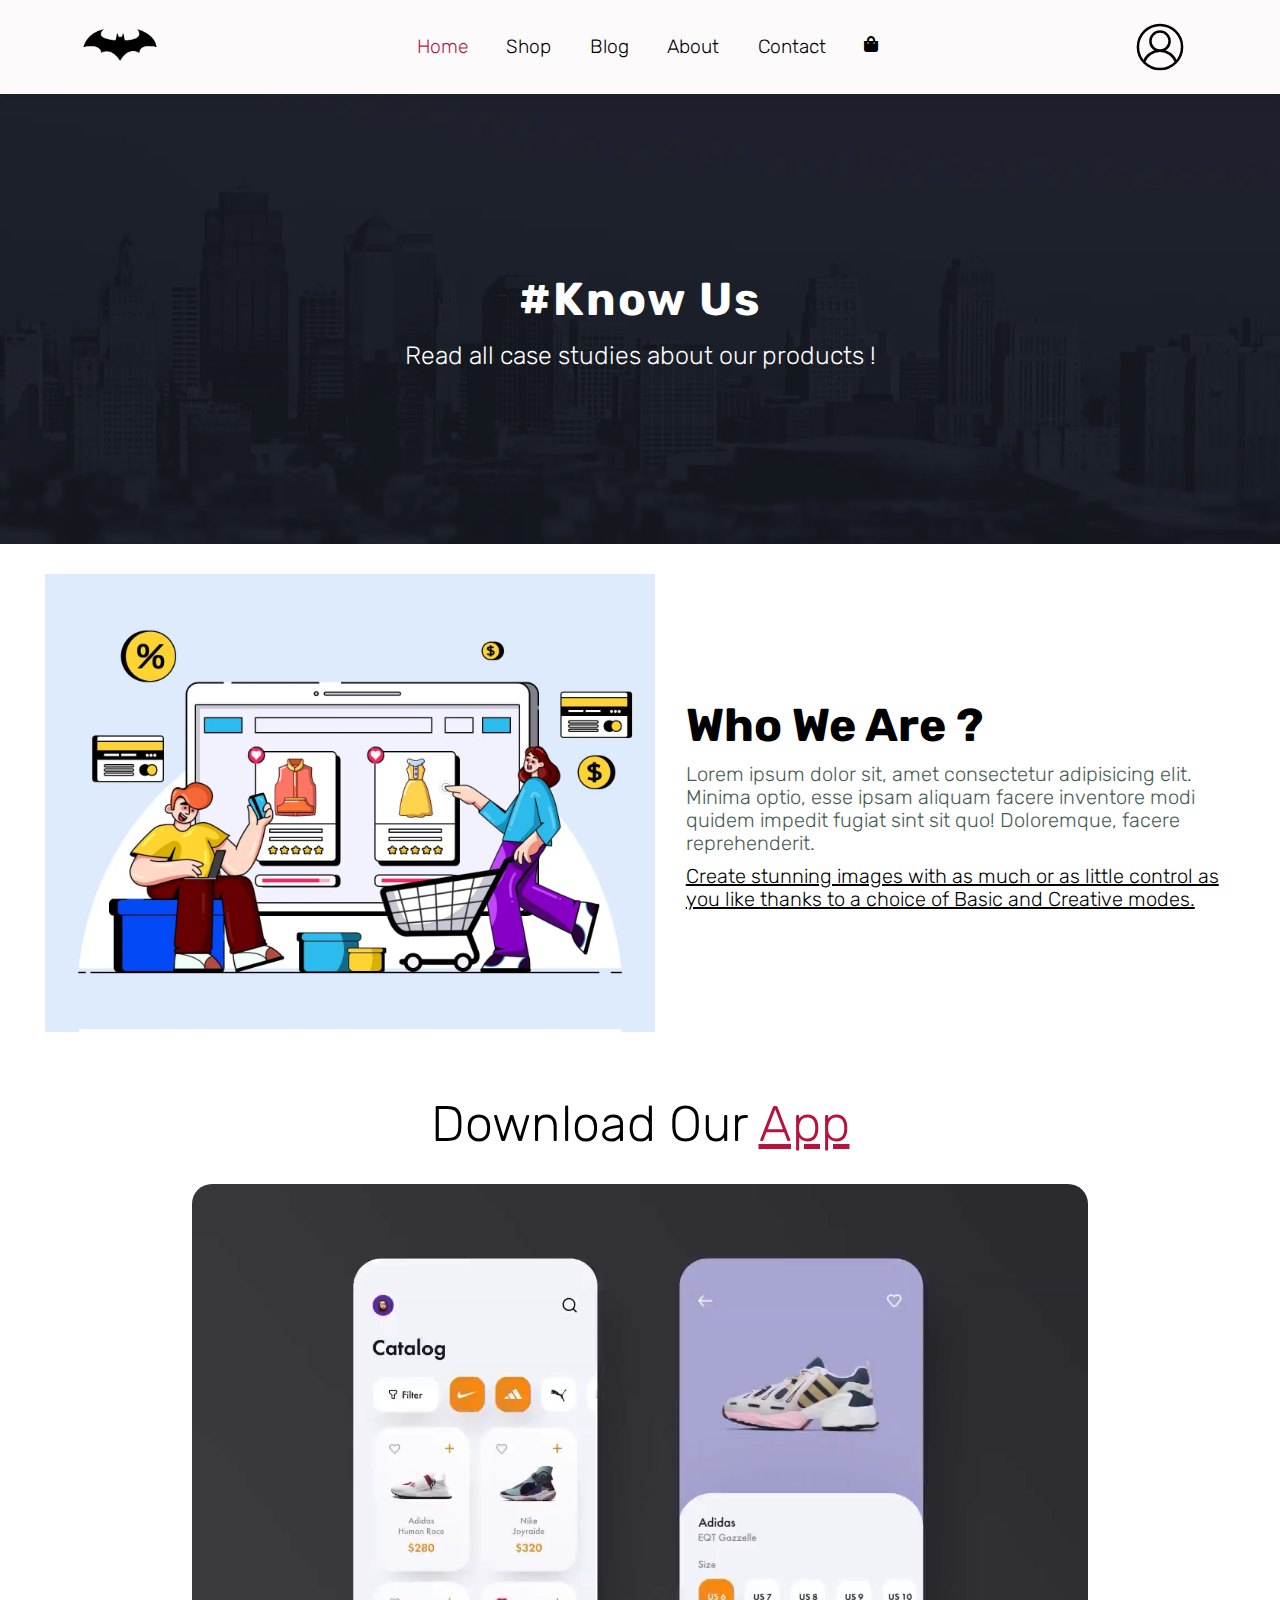
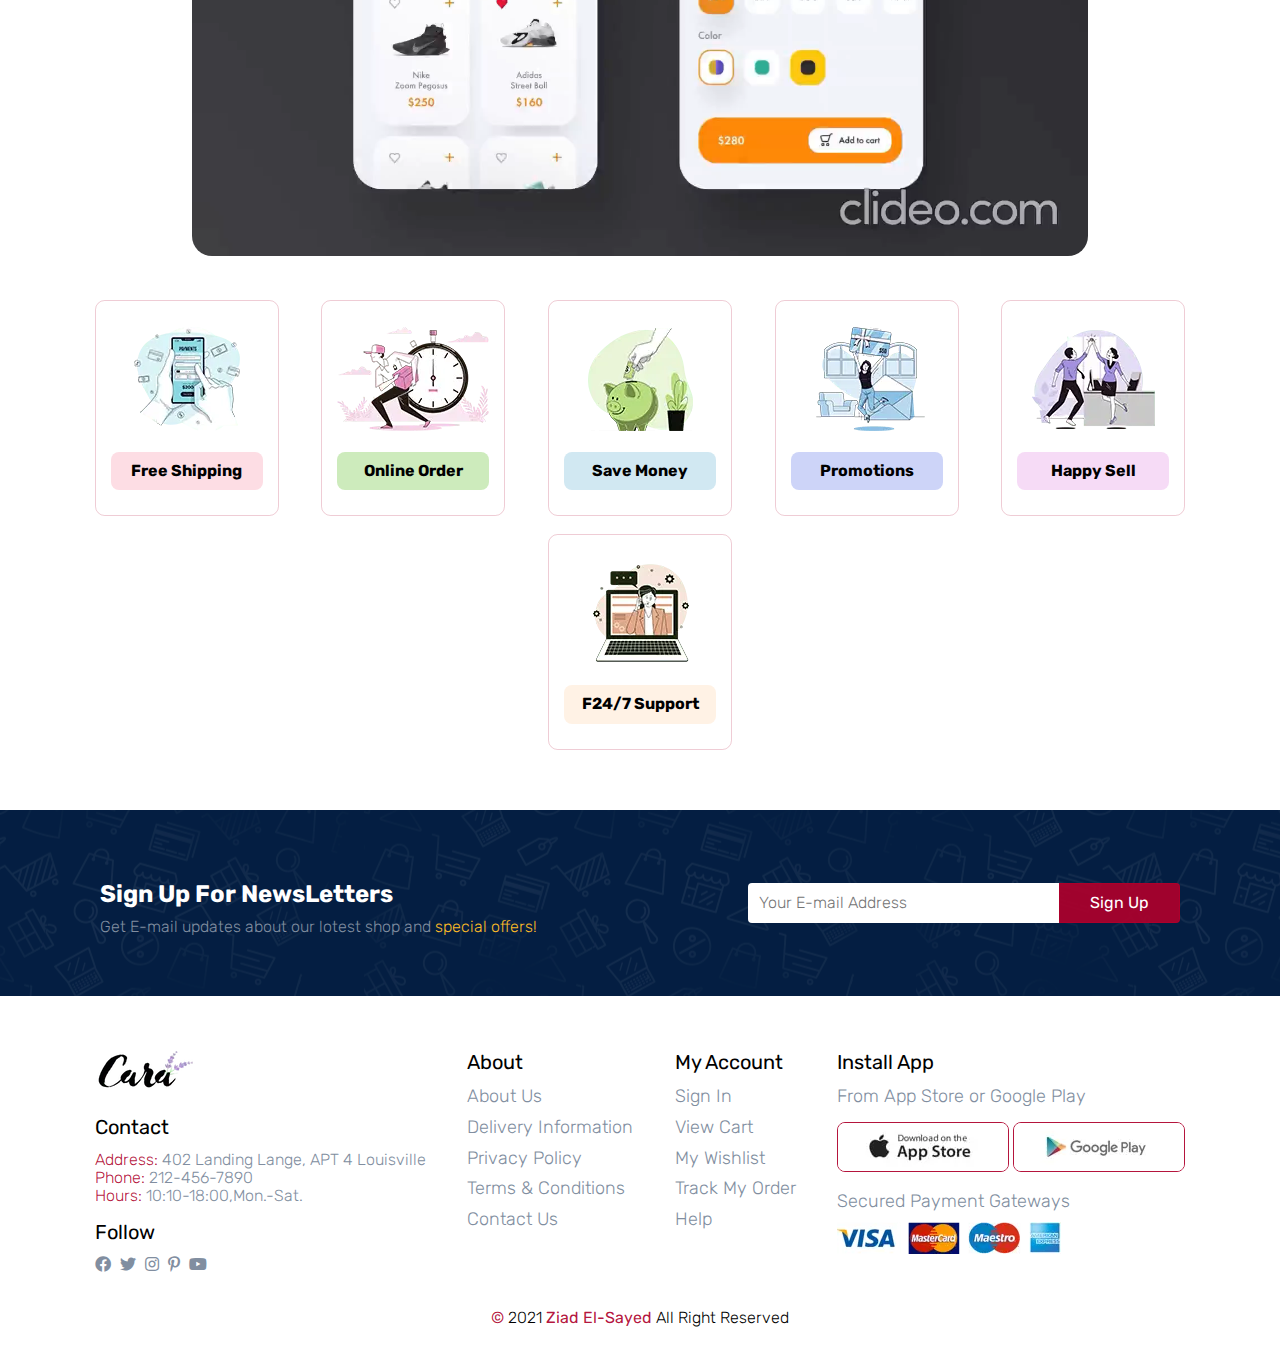
<file: about.html>
<!DOCTYPE html>
<html lang="en">
  <head>
    <!-- Meta -->
    <meta charset="UTF-8" />
    <meta name="viewport" content="width=device-width, initial-scale=1.0" />
    <meta name="description" content="This is my first E-Commerce web page" />
    <meta name="author" content="Ziad El-Sayed" />
    <!-- Logo & Title -->
    <title>E-Commerce</title>
    <link rel="icon" href="./images/Batman-Logo.svg" />
    <!-- CSS File -->
    <link rel="stylesheet" href="CSS/all.min.css" />
    <link rel="stylesheet" href="CSS/normalize.css" />
    <link rel="stylesheet" href="CSS/Style.css" />
    <!-- Fonts -->
    <link rel="preconnect" href="https://fonts.googleapis.com" />
    <link rel="preconnect" href="https://fonts.gstatic.com" crossorigin />
    <link
      href="https://fonts.googleapis.com/css2?family=Rubik:ital,wght@0,300;0,500;0,600;0,700;1,800&display=swap"
      rel="stylesheet"
    />
    <link
      href="//maxcdn.bootstrapcdn.com/font-awesome/4.1.0/css/font-awesome.min.css"
      rel="stylesheet"
    />
  </head>
  <body>
    <!-- Start Header -->
    <header>
      <a href="#">
        <img src="images/Batman-Logo.svg" alt="logo" />
      </a>
      <nav>
        <ul id="navbar">
          <li><a class="active" href="home.html">Home</a></li>
          <li><a href="shop.html">Shop</a></li>
          <li><a href="blog.html">Blog</a></li>
          <li><a href="about.html">About</a></li>
          <li><a href="contact.html">Contact</a></li>
          <li id="lg-bag"></li>
          <a href="#" id="close"><i class="fa-solid fa-xmark"></i></a>
          <a href="cart.html"><i class="fa-solid fa-bag-shopping"></i></a>
        </ul>
      </nav>
      <div id="mobile">
        <a href="cart.html"><i class="fa-solid fa-bag-shopping"></i></a>
        <i id="bar" class="fa-solid fa-list-ul list"></i>
      </div>
      <div id="user">
        <img src="images/user.svg" alt="" />
        <div id="text"></div>
      </div>
    </header>
    <!-- End Header -->
    <!-- Start banner -->
    <div class="banner banner-about">
      <div class="content">
        <h2>#Know Us</h2>
        <p>Read all case studies about our products !</p>
      </div>
    </div>
    <!-- End banner -->
    <!-- Start Info -->
    <div class="info">
      <div class="image">
        <img src="images/About.webp" alt="" />
      </div>
      <div class="text">
        <h2>Who We Are ?</h2>
        <p class="p1">
          Lorem ipsum dolor sit, amet consectetur adipisicing elit. Minima
          optio, esse ipsam aliquam facere inventore modi quidem impedit fugiat
          sint sit quo! Doloremque, facere reprehenderit.
        </p>
        <p class="p2">
          Create stunning images with as much or as little control as you like
          thanks to a choice of Basic and Creative modes.
        </p>
      </div>
    </div>
    <!-- End Info -->
    <!-- Start Video -->
    <div class="video">
      <h2>Download Our <a href="about.html">App</a></h2>
      <div class="video-content">
        <video autoplay loop muted src="images/e-commerce_U3P5N6rG.mp4"></video>
      </div>
    </div>
    <!-- End Video -->
    <!-- Start List -->
    <div class="list">
      <div class="box">
        <img src="images/f1.webp" alt="" />
        <p>Free Shipping</p>
      </div>
      <div class="box">
        <img src="images/f2.webp" alt="" />
        <p>Online Order</p>
      </div>
      <div class="box">
        <img src="images/f3.webp" alt="" />
        <p>Save Money</p>
      </div>
      <div class="box">
        <img src="images/f4.webp" alt="" />
        <p>Promotions</p>
      </div>
      <div class="box">
        <img src="images/f5.webp" alt="" />
        <p>Happy Sell</p>
      </div>
      <div class="box">
        <img src="images/f6.webp" alt="" />
        <p>F24/7 Support</p>
      </div>
    </div>
    <!-- End List -->
    <!-- Start Signup -->
    <div class="signup">
      <div class="text">
        <h2>Sign Up For NewsLetters</h2>
        <p>
          Get E-mail updates about our lotest shop and
          <span>special offers!</span>
        </p>
      </div>
      <div class="email">
        <input type="text" placeholder="Your E-mail Address" />
        <button>Sign Up</button>
      </div>
    </div>
    <!-- End Signup -->
    <!-- Start Footer -->
    <footer>
      <div class="box box1">
        <img src="images/logo.webp" alt="Image Not Found" />
        <h4>Contact</h4>
        <p><span>Address: </span>402 Landing Lange, APT 4 Louisville</p>
        <p><span>Phone: </span>212-456-7890</p>
        <p><span>Hours: </span>10:10-18:00,Mon.-Sat.</p>
        <div class="follow">
          <h4>Follow</h4>
          <div class="social-icon">
            <i class="fa-brands fa-facebook-f"></i>
            <i class="fa-brands fa-twitter"></i>
            <i class="fa-brands fa-instagram"></i>
            <i class="fa-brands fa-pinterest-p"></i>
            <i class="fa-brands fa-youtube"></i>
          </div>
        </div>
      </div>
      <div class="box box2">
        <h4>About</h4>
        <ul>
          <li><a href="#">About Us</a></li>
          <li><a href="#">Delivery Information</a></li>
          <li><a href="#">Privacy Policy</a></li>
          <li><a href="#">Terms & Conditions</a></li>
          <li><a href="#">Contact Us</a></li>
        </ul>
      </div>
      <div class="box box3">
        <h4>My Account</h4>
        <ul>
          <li><a href="#">Sign In</a></li>
          <li><a href="#">View Cart</a></li>
          <li><a href="#">My Wishlist</a></li>
          <li><a href="#">Track My Order</a></li>
          <li><a href="#">Help</a></li>
        </ul>
      </div>
      <div class="box box4">
        <h4>Install App</h4>
        <p>From App Store or Google Play</p>
        <div class="photos">
          <img src="images/app.webp" alt="Image Not Found" />
          <img src="images/play.webp" alt="Image Not Found" />
        </div>
        <p>Secured Payment Gateways</p>
        <img src="images/pay.webp" alt="Image Not Found" />
      </div>
    </footer>
    <!-- End Footer -->
    <!-- Start Copyright -->
    <div class="copyright">
      <p>
        <span>&copy; </span> 2021 <span>Ziad El-Sayed</span> All Right Reserved
      </p>
    </div>
    <!-- End Copyright -->
    <script src="JS/script.js"></script>
  </body>
</html>
</file>
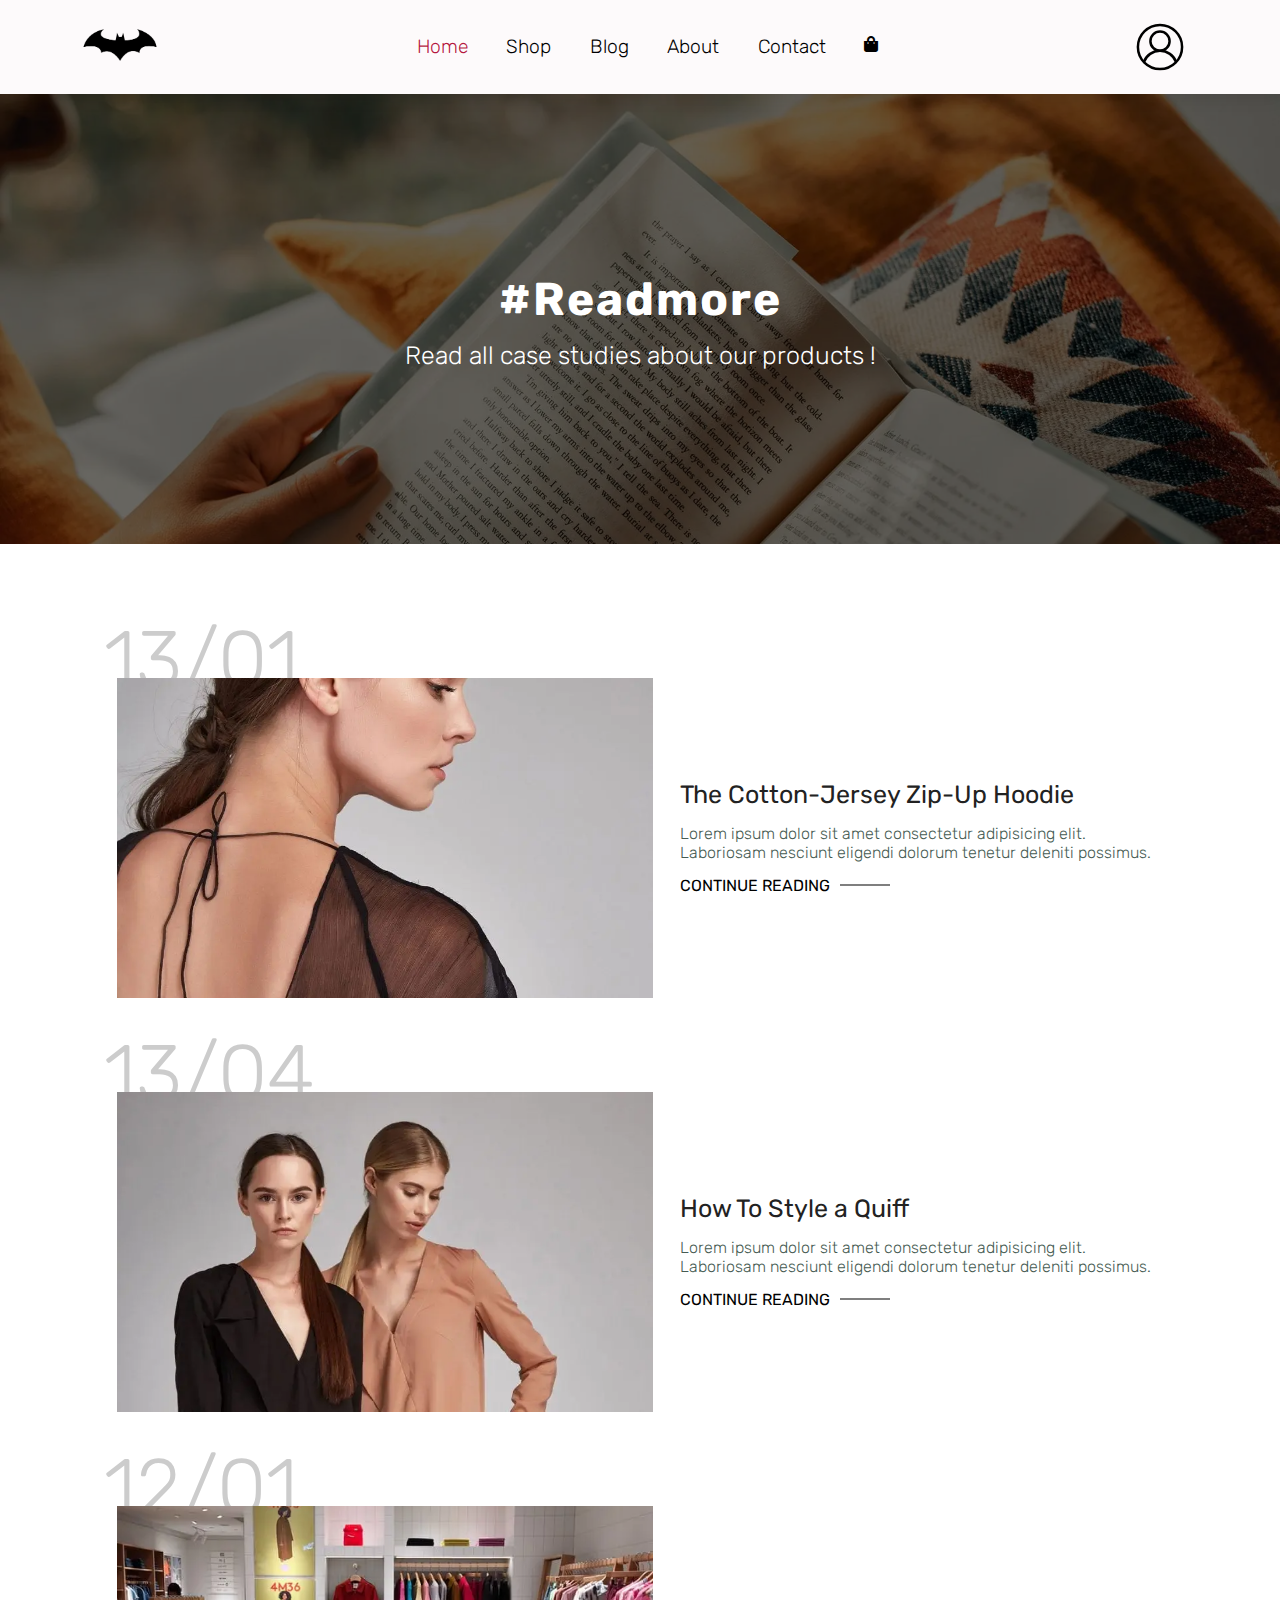
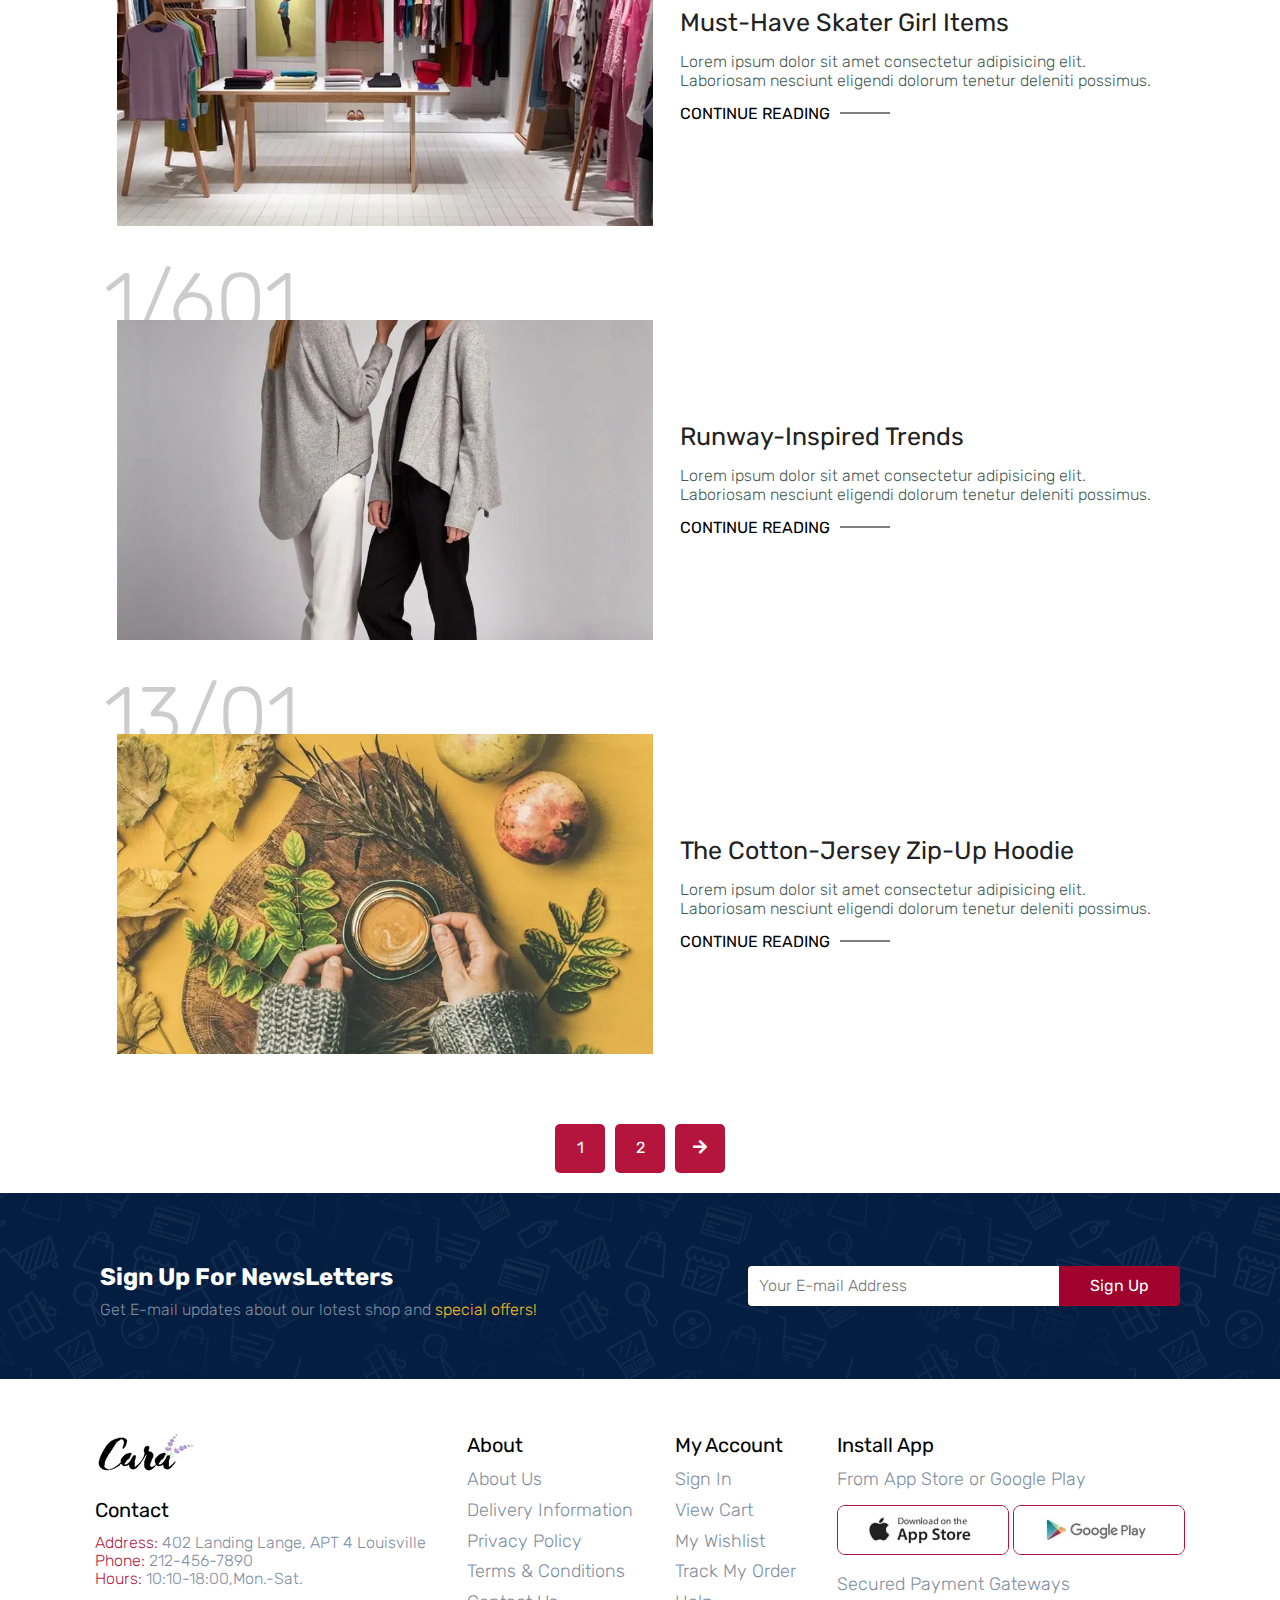
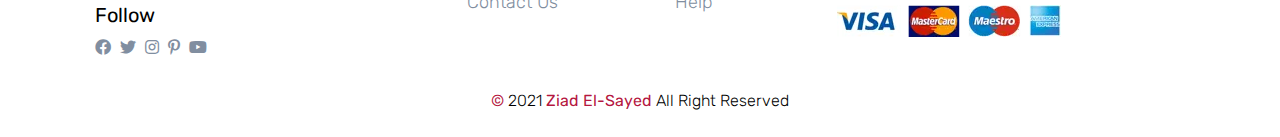
<file: blog.html>
<!DOCTYPE html>
<html lang="en">
  <head>
    <!-- Meta -->
    <meta charset="UTF-8" />
    <meta name="viewport" content="width=device-width, initial-scale=1.0" />
    <meta name="description" content="This is my first E-Commerce web page" />
    <meta name="author" content="Ziad El-Sayed" />
    <!-- Logo & Title -->
    <title>E-Commerce</title>
    <link rel="icon" href="./images/Batman-Logo.svg" />
    <!-- CSS File -->
    <link rel="stylesheet" href="CSS/all.min.css" />
    <link rel="stylesheet" href="CSS/normalize.css" />
    <link rel="stylesheet" href="CSS/Style.css" />
    <!-- Fonts -->
    <link rel="preconnect" href="https://fonts.googleapis.com" />
    <link rel="preconnect" href="https://fonts.gstatic.com" crossorigin />
    <link
      href="https://fonts.googleapis.com/css2?family=Rubik:ital,wght@0,300;0,500;0,600;0,700;1,800&display=swap"
      rel="stylesheet"
    />
    <link
      href="//maxcdn.bootstrapcdn.com/font-awesome/4.1.0/css/font-awesome.min.css"
      rel="stylesheet"
    />
  </head>
  <body>
    <!-- Start Header -->
    <header>
      <a href="#">
        <img src="images/Batman-Logo.svg" alt="logo" />
      </a>
      <nav>
        <ul id="navbar">
          <li><a class="active" href="home.html">Home</a></li>
          <li><a href="shop.html">Shop</a></li>
          <li><a href="blog.html">Blog</a></li>
          <li><a href="about.html">About</a></li>
          <li><a href="contact.html">Contact</a></li>
          <li id="lg-bag"></li>
          <a href="#" id="close"><i class="fa-solid fa-xmark"></i></a>
          <a href="cart.html"><i class="fa-solid fa-bag-shopping"></i></a>
        </ul>
      </nav>
      <div id="mobile">
        <a href="cart.html"><i class="fa-solid fa-bag-shopping"></i></a>
        <i id="bar" class="fa-solid fa-list-ul list"></i>
      </div>
      <div id="user">
        <img src="images/user.svg" alt="" />
        <div id="text"></div>
      </div>
    </header>
    <!-- End Header -->
    <!-- Start banner -->
    <div class="banner banner-blog">
      <div class="content">
        <h2>#Readmore</h2>
        <p>Read all case studies about our products !</p>
      </div>
    </div>
    <!-- End banner -->
    <!-- Start Cards -->
    <div class="cards">
      <div class="box">
        <div class="num">13/01</div>
        <div class="content">
          <img src="images/blog1.webp" alt="" />
          <div class="text">
            <h4>The Cotton-Jersey Zip-Up Hoodie</h4>
            <p>
              Lorem ipsum dolor sit amet consectetur adipisicing elit.
              Laboriosam nesciunt eligendi dolorum tenetur deleniti possimus.
            </p>
            <a href="blog.html">CONTINUE READING</a>
          </div>
        </div>
      </div>
      <div class="box">
        <div class="num">13/04</div>
        <div class="content">
          <img src="images/blog2.webp" alt="" />
          <div class="text">
            <h4>How To Style a Quiff</h4>
            <p>
              Lorem ipsum dolor sit amet consectetur adipisicing elit.
              Laboriosam nesciunt eligendi dolorum tenetur deleniti possimus.
            </p>
            <a href="blog.html">CONTINUE READING</a>
          </div>
        </div>
      </div>
      <div class="box">
        <div class="num">12/01</div>
        <div class="content">
          <img src="images/blog3.webp" alt="" />
          <div class="text">
            <h4>Must-Have Skater Girl Items</h4>
            <p>
              Lorem ipsum dolor sit amet consectetur adipisicing elit.
              Laboriosam nesciunt eligendi dolorum tenetur deleniti possimus.
            </p>
            <a href="blog.html">CONTINUE READING</a>
          </div>
        </div>
      </div>
      <div class="box">
        <div class="num">1/601</div>
        <div class="content">
          <img src="images/blog4.webp" alt="" />
          <div class="text">
            <h4>Runway-Inspired Trends</h4>
            <p>
              Lorem ipsum dolor sit amet consectetur adipisicing elit.
              Laboriosam nesciunt eligendi dolorum tenetur deleniti possimus.
            </p>
            <a href="blog.html">CONTINUE READING</a>
          </div>
        </div>
      </div>
      <div class="box">
        <div class="num">13/01</div>
        <div class="content">
          <img src="images/blog5.webp" alt="" />
          <div class="text">
            <h4>The Cotton-Jersey Zip-Up Hoodie</h4>
            <p>
              Lorem ipsum dolor sit amet consectetur adipisicing elit.
              Laboriosam nesciunt eligendi dolorum tenetur deleniti possimus.
            </p>
            <a href="blog.html">CONTINUE READING</a>
          </div>
        </div>
      </div>
    </div>
    <!-- End Cards -->
    <!-- Start buttons -->
    <div class="buttons">
      <button>1</button>
      <button>2</button>
      <button><i class="fa-solid fa-arrow-right"></i></button>
    </div>
    <!-- End buttons -->
    <!-- Start Signup -->
    <div class="signup">
      <div class="text">
        <h2>Sign Up For NewsLetters</h2>
        <p>
          Get E-mail updates about our lotest shop and
          <span>special offers!</span>
        </p>
      </div>
      <div class="email">
        <input type="text" placeholder="Your E-mail Address" />
        <button>Sign Up</button>
      </div>
    </div>
    <!-- End Signup -->
    <!-- Start Footer -->
    <footer>
      <div class="box box1">
        <img src="images/logo.webp" alt="Image Not Found" />
        <h4>Contact</h4>
        <p><span>Address: </span>402 Landing Lange, APT 4 Louisville</p>
        <p><span>Phone: </span>212-456-7890</p>
        <p><span>Hours: </span>10:10-18:00,Mon.-Sat.</p>
        <div class="follow">
          <h4>Follow</h4>
          <div class="social-icon">
            <i class="fa-brands fa-facebook-f"></i>
            <i class="fa-brands fa-twitter"></i>
            <i class="fa-brands fa-instagram"></i>
            <i class="fa-brands fa-pinterest-p"></i>
            <i class="fa-brands fa-youtube"></i>
          </div>
        </div>
      </div>
      <div class="box box2">
        <h4>About</h4>
        <ul>
          <li><a href="#">About Us</a></li>
          <li><a href="#">Delivery Information</a></li>
          <li><a href="#">Privacy Policy</a></li>
          <li><a href="#">Terms & Conditions</a></li>
          <li><a href="#">Contact Us</a></li>
        </ul>
      </div>
      <div class="box box3">
        <h4>My Account</h4>
        <ul>
          <li><a href="#">Sign In</a></li>
          <li><a href="#">View Cart</a></li>
          <li><a href="#">My Wishlist</a></li>
          <li><a href="#">Track My Order</a></li>
          <li><a href="#">Help</a></li>
        </ul>
      </div>
      <div class="box box4">
        <h4>Install App</h4>
        <p>From App Store or Google Play</p>
        <div class="photos">
          <img src="images/app.webp" alt="Image Not Found" />
          <img src="images/play.webp" alt="Image Not Found" />
        </div>
        <p>Secured Payment Gateways</p>
        <img src="images/pay.webp" alt="Image Not Found" />
      </div>
    </footer>
    <!-- End Footer -->
    <!-- Start Copyright -->
    <div class="copyright">
      <p>
        <span>&copy; </span> 2021 <span>Ziad El-Sayed</span> All Right Reserved
      </p>
    </div>
    <!-- End Copyright -->
    <script src="JS/script.js"></script>
  </body>
</html>
</file>
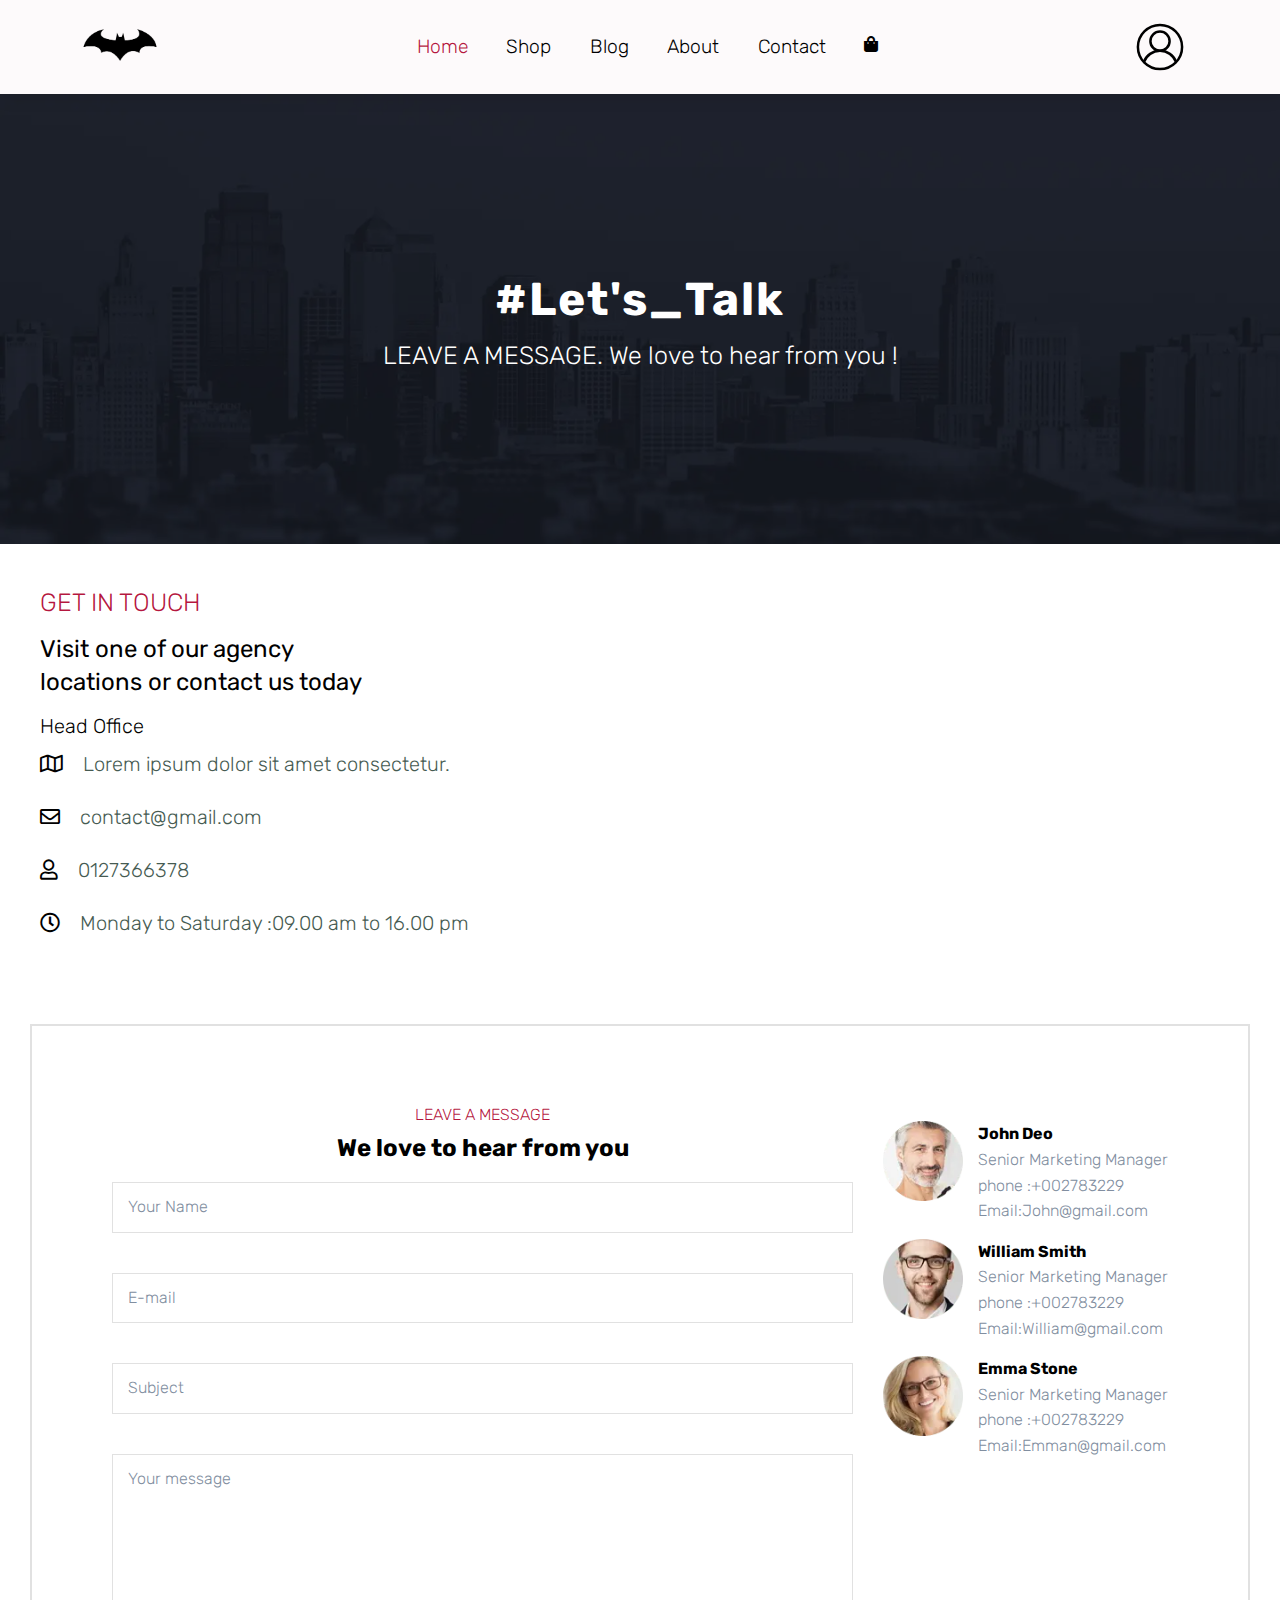
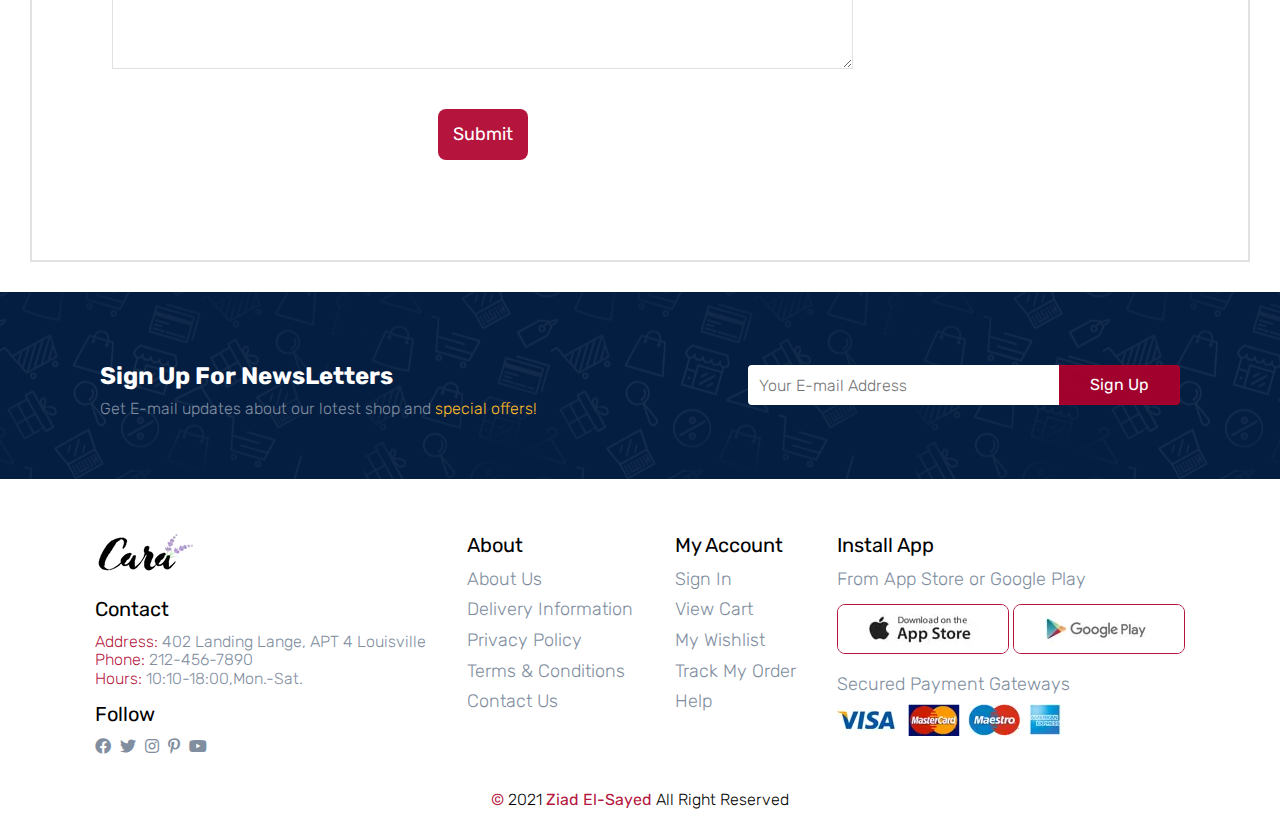
<file: contact.html>
<!DOCTYPE html>
<html lang="en">
  <head>
    <!-- Meta -->
    <meta charset="UTF-8" />
    <meta name="viewport" content="width=device-width, initial-scale=1.0" />
    <meta name="description" content="This is my first E-Commerce web page" />
    <meta name="author" content="Ziad El-Sayed" />
    <!-- Logo & Title -->
    <title>E-Commerce</title>
    <link rel="icon" href="./images/Batman-Logo.svg" />
    <!-- CSS File -->
    <link rel="stylesheet" href="CSS/all.min.css" />
    <link rel="stylesheet" href="CSS/normalize.css" />
    <link rel="stylesheet" href="CSS/Style.css" />
    <!-- Fonts -->
    <link rel="preconnect" href="https://fonts.googleapis.com" />
    <link rel="preconnect" href="https://fonts.gstatic.com" crossorigin />
    <link
      href="https://fonts.googleapis.com/css2?family=Rubik:ital,wght@0,300;0,500;0,600;0,700;1,800&display=swap"
      rel="stylesheet"
    />
    <link
      href="//maxcdn.bootstrapcdn.com/font-awesome/4.1.0/css/font-awesome.min.css"
      rel="stylesheet"
    />
  </head>
  <body>
    <!-- Start Header -->
    <header>
      <a href="#">
        <img src="images/Batman-Logo.svg" alt="logo" />
      </a>
      <nav>
        <ul id="navbar">
          <li><a class="active" href="home.html">Home</a></li>
          <li><a href="shop.html">Shop</a></li>
          <li><a href="blog.html">Blog</a></li>
          <li><a href="about.html">About</a></li>
          <li><a href="contact.html">Contact</a></li>
          <li id="lg-bag"></li>
          <a href="#" id="close"><i class="fa-solid fa-xmark"></i></a>
          <a href="cart.html"><i class="fa-solid fa-bag-shopping"></i></a>
        </ul>
      </nav>
      <div id="mobile">
        <a href="cart.html"><i class="fa-solid fa-bag-shopping"></i></a>
        <i id="bar" class="fa-solid fa-list-ul list"></i>
      </div>
      <div id="user">
        <img src="images/user.svg" alt="" />
        <div id="text"></div>
      </div>
    </header>
    <!-- End Header -->
    <!-- Start banner -->
    <div class="banner banner-about">
      <div class="content">
        <h2>#Let's_Talk</h2>
        <p>LEAVE A MESSAGE. We love to hear from you !</p>
      </div>
    </div>
    <!-- End banner -->
    <!-- Start Contact -->
    <div class="contact">
      <div class="text">
        <p class="p1">GET IN TOUCH</p>
        <h2>Visit one of our agency locations or contact us today</h2>
        <p class="p2">Head Office</p>
        <li class="row">
          <i class="fa-regular fa-map"></i>
          <p>Lorem ipsum dolor sit amet consectetur.</p>
        </li>
        <li class="row">
          <i class="fa-regular fa-envelope"></i>
          <p>contact@gmail.com</p>
        </li>
        <li class="row">
          <i class="fa-regular fa-user"></i>
          <p>0127366378</p>
        </li>
        <li class="row">
          <i class="fa-regular fa-clock"></i>
          <p>Monday to Saturday :09.00 am to 16.00 pm</p>
        </li>
      </div>
      <iframe
        src="https://www.google.com/maps/embed?pb=!1m18!1m12!1m3!1d55297.31761044701!2d32.511494899999995!3d29.977063250000004!2m3!1f0!2f0!3f0!3m2!1i1024!2i768!4f13.1!3m3!1m2!1s0x1456257838ae4111%3A0x1f0a056a97ea1bc0!2sSuez%2C%20Suez%20Governorate!5e0!3m2!1sen!2seg!4v1695157458761!5m2!1sen!2seg"
        width="750"
        height="400"
        style="border: 0"
        allowfullscreen=""
        loading="lazy"
        referrerpolicy="no-referrer-when-downgrade"
      ></iframe>
    </div>
    <!-- End Contact -->
    <!-- Start Team -->
    <div class="team">
      <form action="">
        <p>LEAVE A MESSAGE</p>
        <h2>We love to hear from you</h2>
        <input type="text" placeholder="Your Name" />
        <input type="email" placeholder="E-mail" />
        <input type="text" placeholder="Subject" />
        <textarea
          name=""
          id=""
          cols="30"
          rows="10"
          placeholder="Your message"
        ></textarea>
        <input type="submit" />
      </form>
      <div class="content">
        <div class="box">
          <img src="images/1.webp" alt="" />
          <div class="text">
            <h4>John Deo</h4>
            <p>Senior Marketing Manager</p>
            <p>phone :+002783229</p>
            <p>Email:John@gmail.com</p>
          </div>
        </div>
        <div class="box">
          <img src="images/2.webp" alt="" />
          <div class="text">
            <h4>William Smith</h4>
            <p>Senior Marketing Manager</p>
            <p>phone :+002783229</p>
            <p>Email:William@gmail.com</p>
          </div>
        </div>
        <div class="box">
          <img src="images/3.webp" alt="" />
          <div class="text">
            <h4>Emma Stone</h4>
            <p>Senior Marketing Manager</p>
            <p>phone :+002783229</p>
            <p>Email:Emman@gmail.com</p>
          </div>
        </div>
      </div>
    </div>
    <!-- End Team -->
    <!-- Start Signup -->
    <div class="signup">
      <div class="text">
        <h2>Sign Up For NewsLetters</h2>
        <p>
          Get E-mail updates about our lotest shop and
          <span>special offers!</span>
        </p>
      </div>
      <div class="email">
        <input type="text" placeholder="Your E-mail Address" />
        <button>Sign Up</button>
      </div>
    </div>
    <!-- End Signup -->
    <!-- Start Footer -->
    <footer>
      <div class="box box1">
        <img src="images/logo.webp" alt="Image Not Found" />
        <h4>Contact</h4>
        <p><span>Address: </span>402 Landing Lange, APT 4 Louisville</p>
        <p><span>Phone: </span>212-456-7890</p>
        <p><span>Hours: </span>10:10-18:00,Mon.-Sat.</p>
        <div class="follow">
          <h4>Follow</h4>
          <div class="social-icon">
            <i class="fa-brands fa-facebook-f"></i>
            <i class="fa-brands fa-twitter"></i>
            <i class="fa-brands fa-instagram"></i>
            <i class="fa-brands fa-pinterest-p"></i>
            <i class="fa-brands fa-youtube"></i>
          </div>
        </div>
      </div>
      <div class="box box2">
        <h4>About</h4>
        <ul>
          <li><a href="#">About Us</a></li>
          <li><a href="#">Delivery Information</a></li>
          <li><a href="#">Privacy Policy</a></li>
          <li><a href="#">Terms & Conditions</a></li>
          <li><a href="#">Contact Us</a></li>
        </ul>
      </div>
      <div class="box box3">
        <h4>My Account</h4>
        <ul>
          <li><a href="#">Sign In</a></li>
          <li><a href="#">View Cart</a></li>
          <li><a href="#">My Wishlist</a></li>
          <li><a href="#">Track My Order</a></li>
          <li><a href="#">Help</a></li>
        </ul>
      </div>
      <div class="box box4">
        <h4>Install App</h4>
        <p>From App Store or Google Play</p>
        <div class="photos">
          <img src="images/app.webp" alt="Image Not Found" />
          <img src="images/play.webp" alt="Image Not Found" />
        </div>
        <p>Secured Payment Gateways</p>
        <img src="images/pay.webp" alt="Image Not Found" />
      </div>
    </footer>
    <!-- End Footer -->
    <!-- Start Copyright -->
    <div class="copyright">
      <p>
        <span>&copy; </span> 2021 <span>Ziad El-Sayed</span> All Right Reserved
      </p>
    </div>
    <!-- End Copyright -->
    <script src="JS/script.js"></script>
  </body>
</html>
</file>
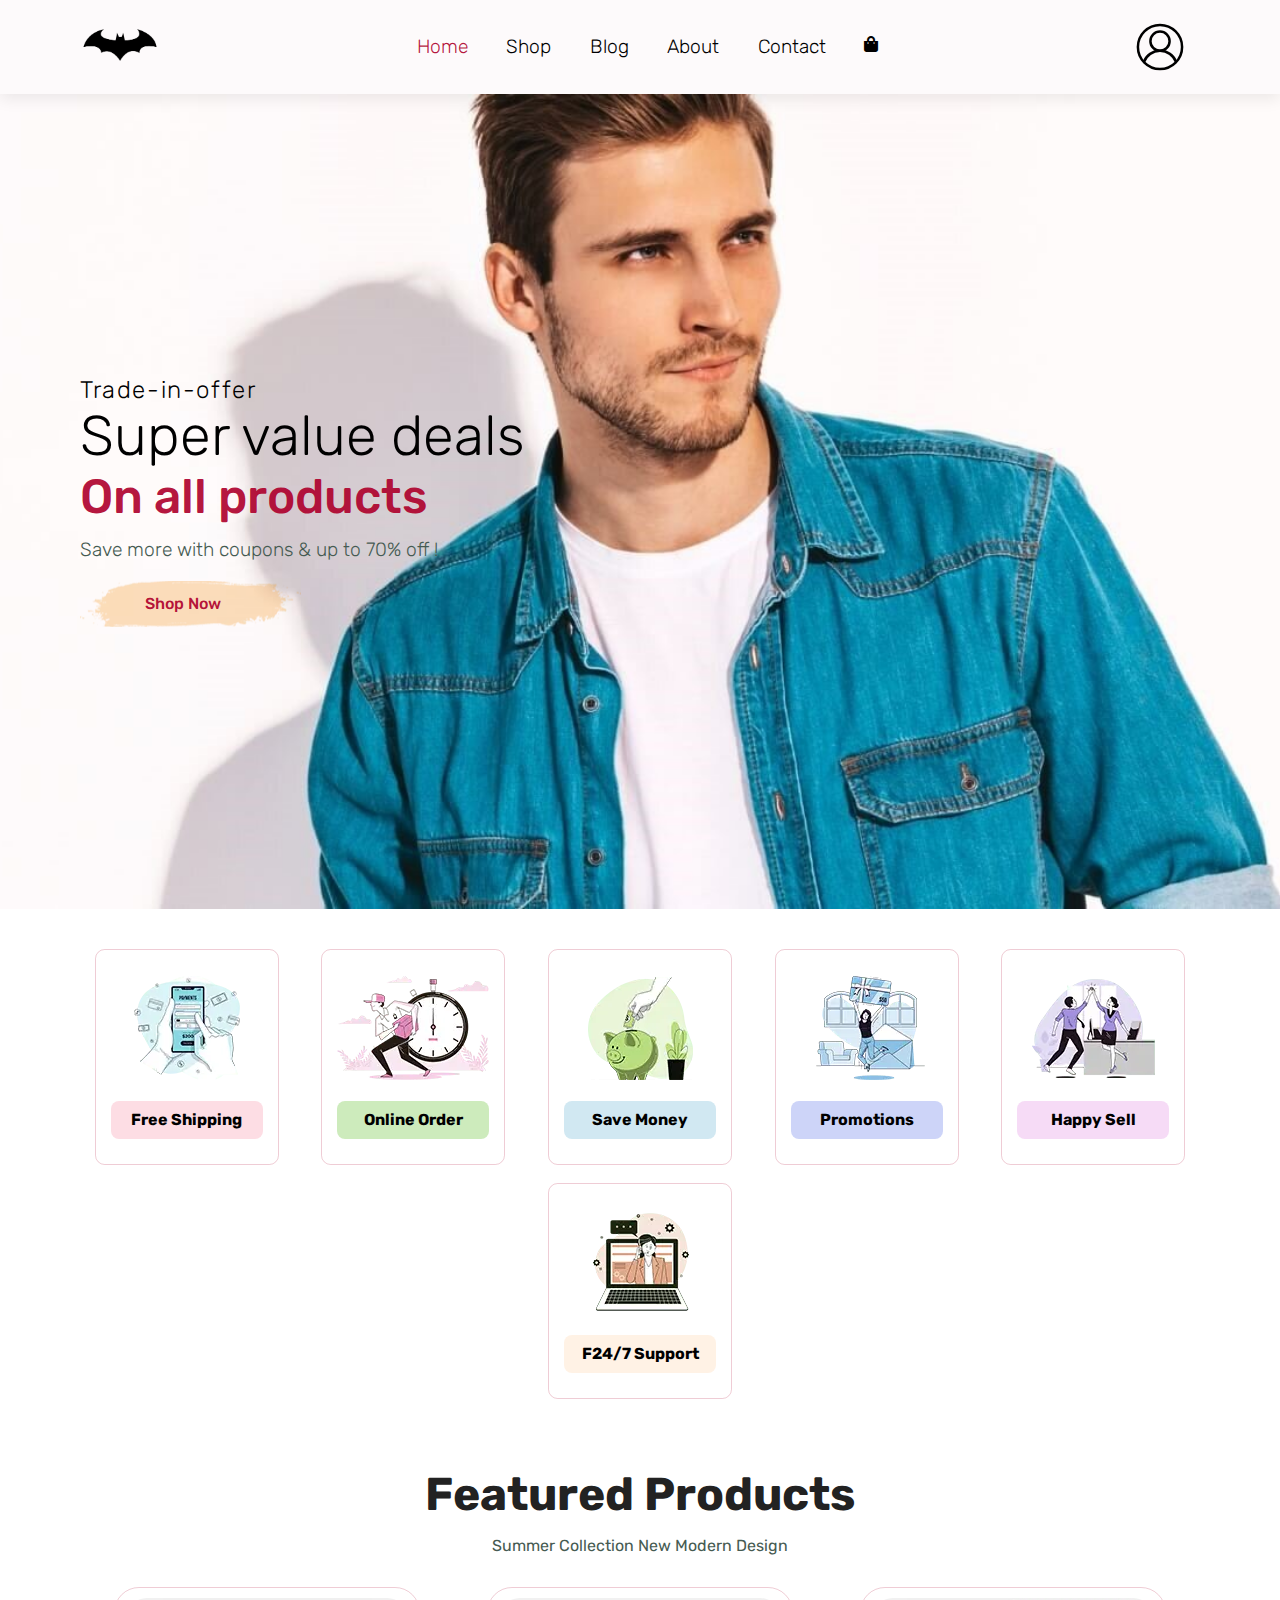
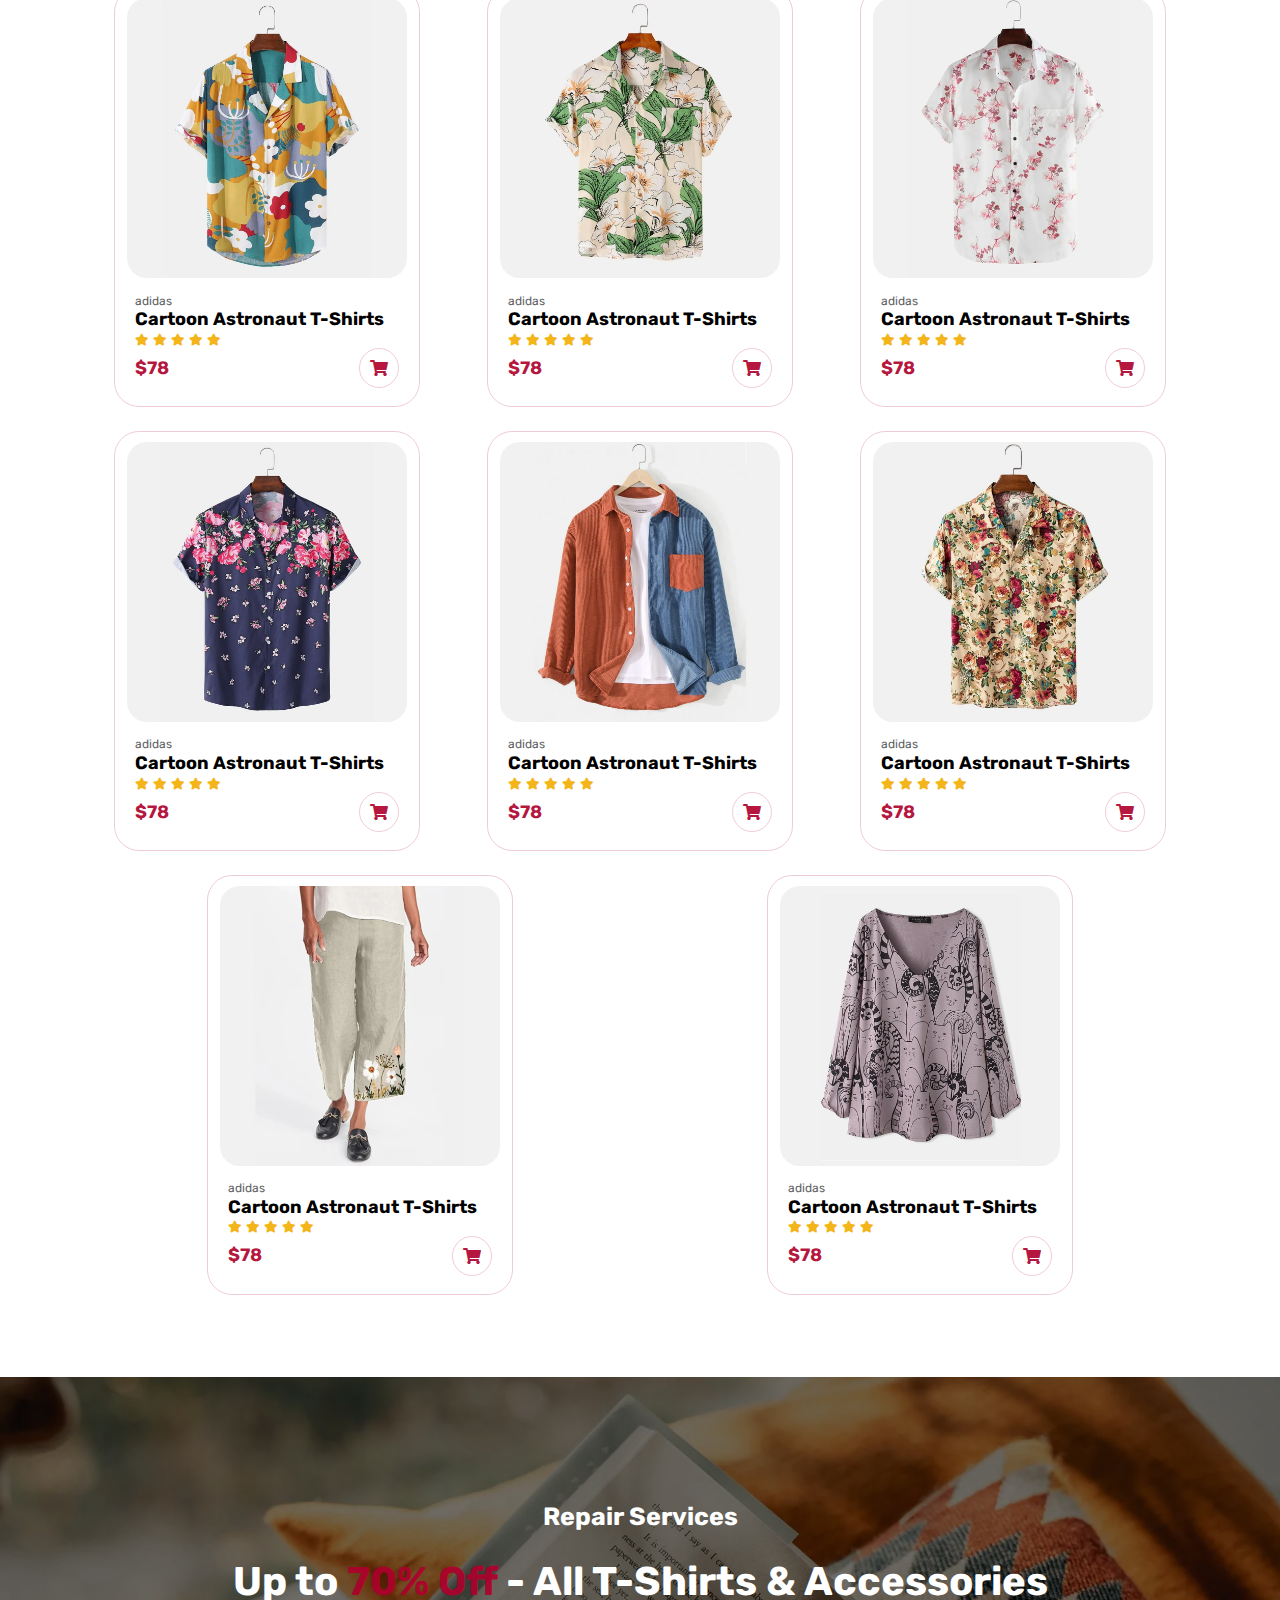
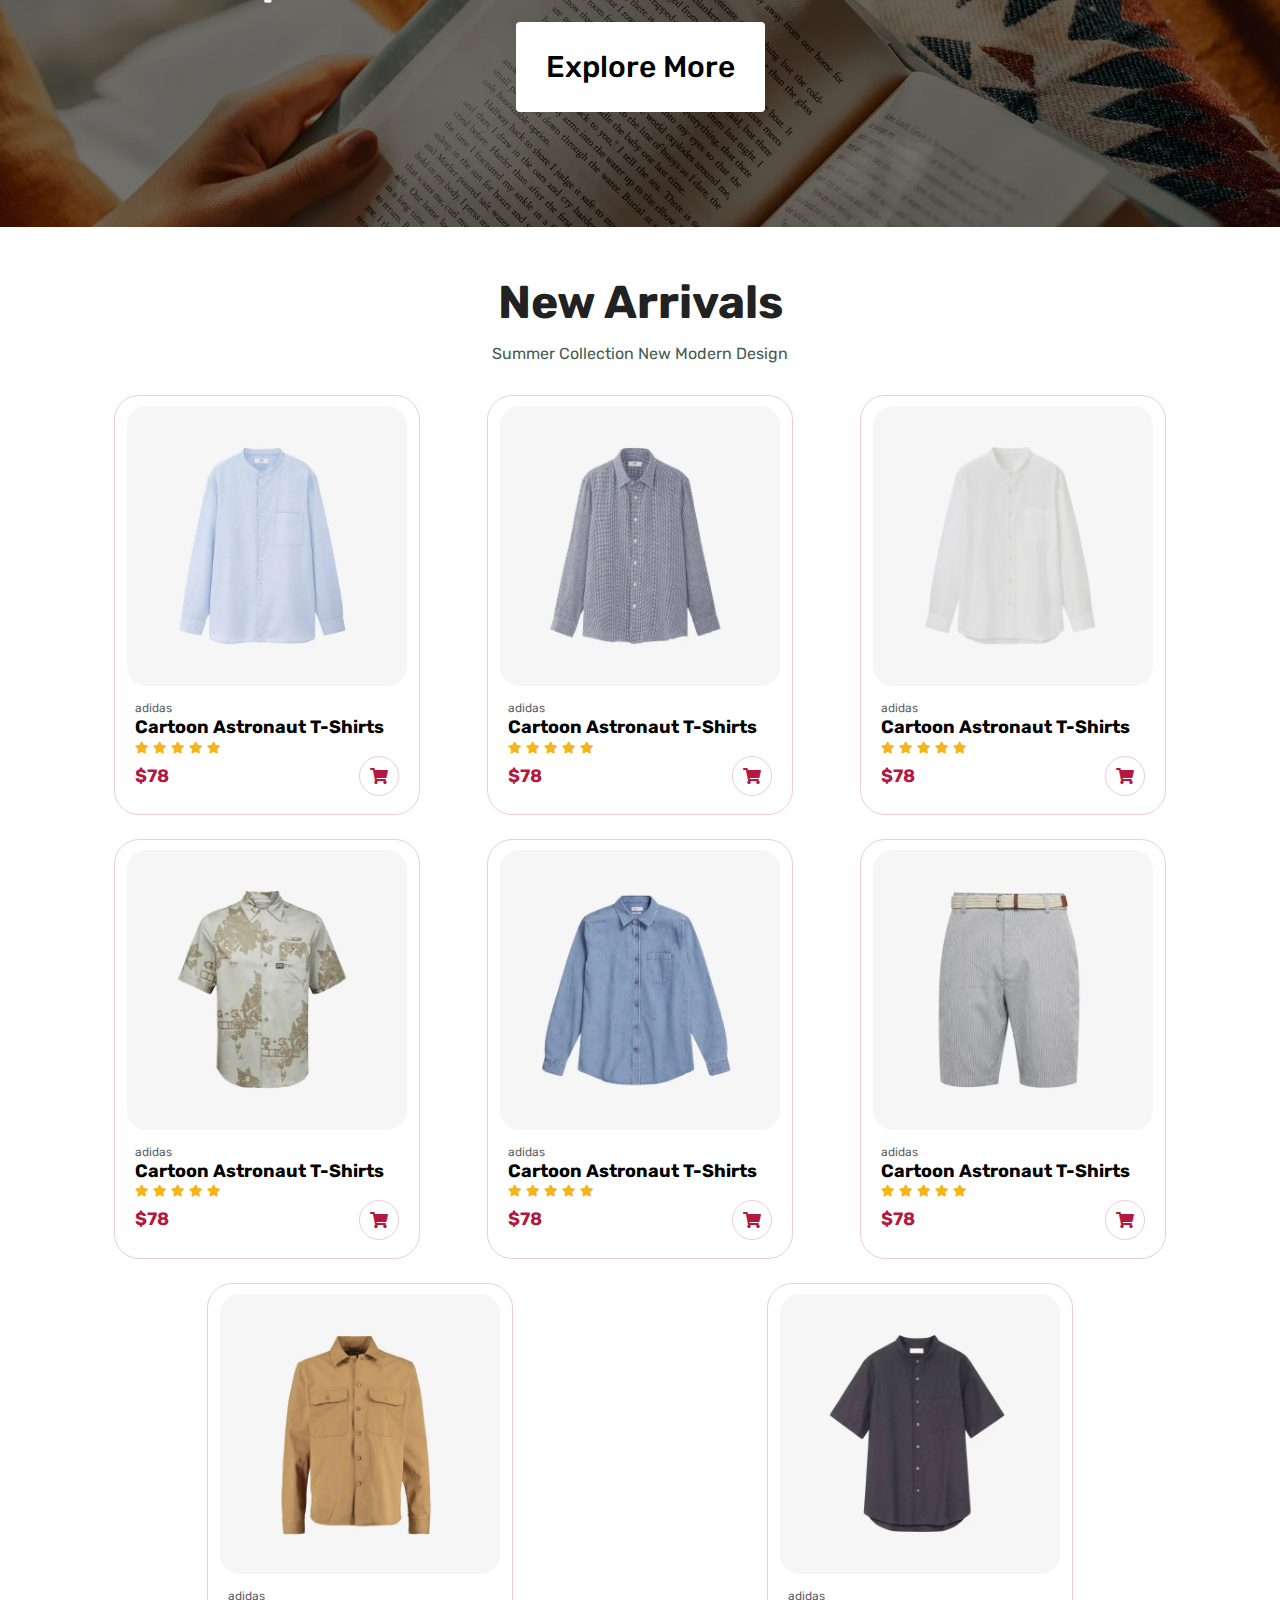
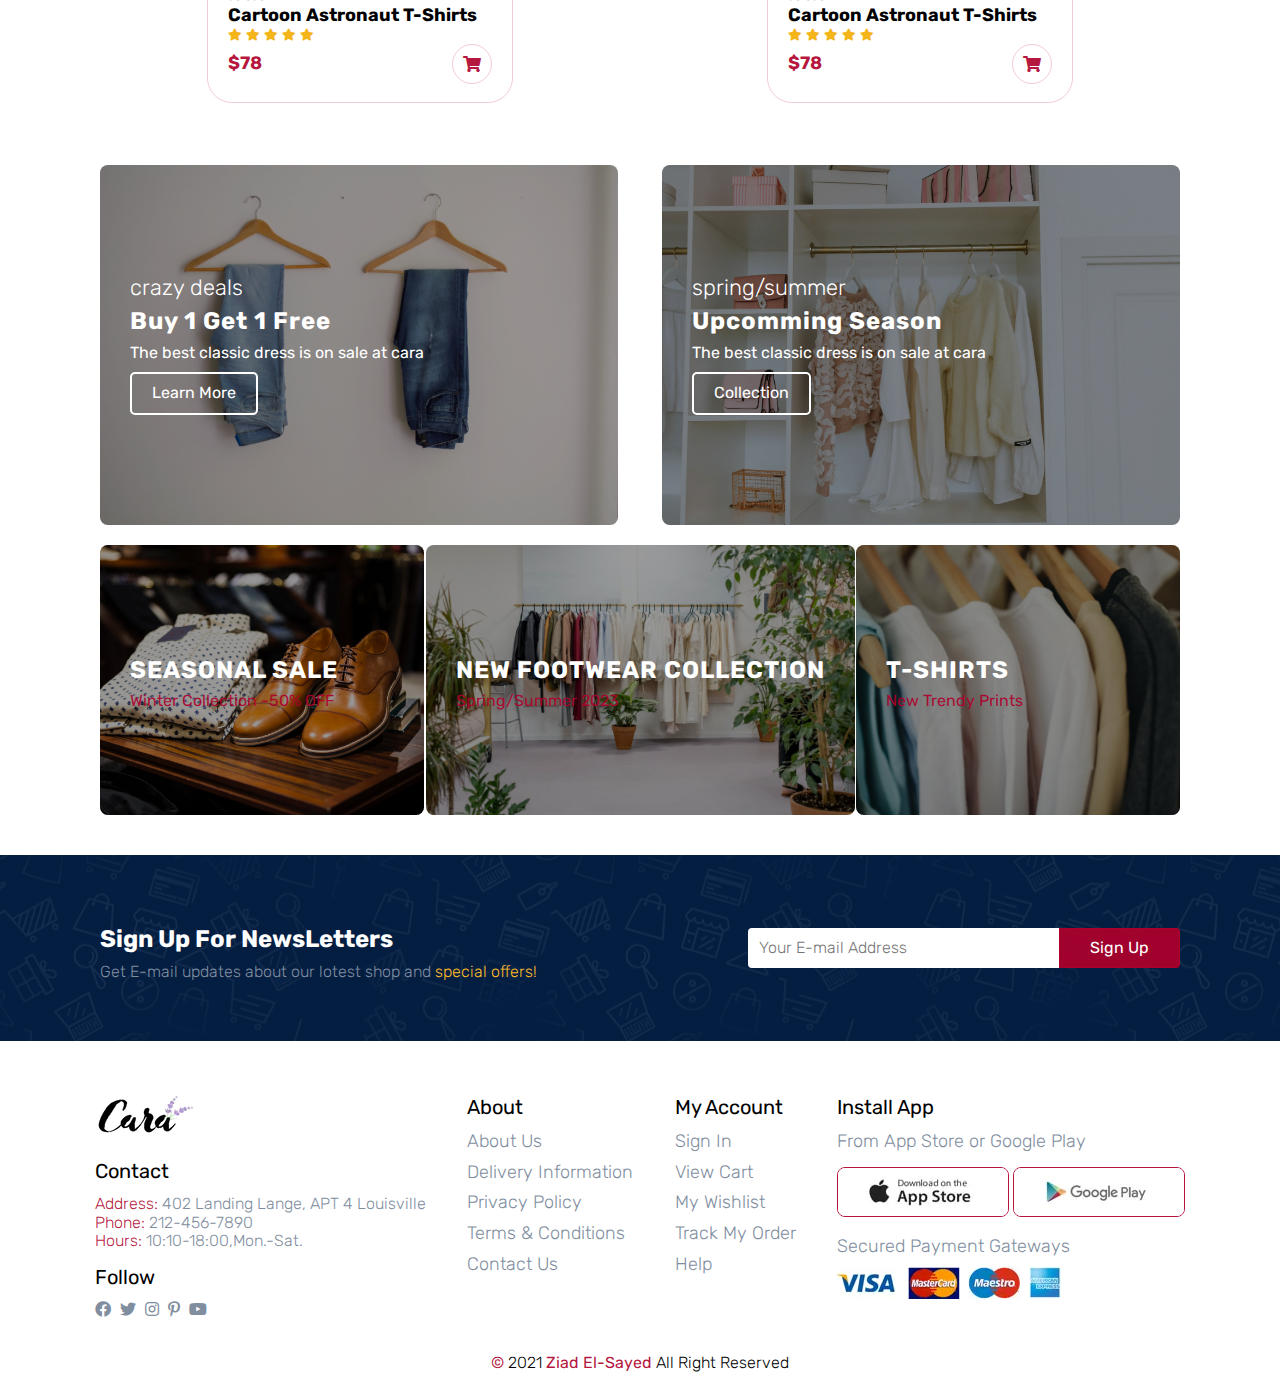
<file: home.html>
<!DOCTYPE html>
<html lang="en">
  <head>
    <!-- Meta -->
    <meta charset="UTF-8" />
    <meta name="viewport" content="width=device-width, initial-scale=1.0" />
    <meta name="description" content="This is my first E-Commerce web page" />
    <meta name="author" content="Ziad El-Sayed" />
    <!-- Logo & Title -->
    <title>E-Commerce</title>
    <link rel="icon" href="./images/Batman-Logo.svg" />
    <!-- CSS File -->
    <link rel="stylesheet" href="CSS/all.min.css" />
    <link rel="stylesheet" href="CSS/normalize.css" />
    <link rel="stylesheet" href="CSS/Style.css" />
    <!-- Fonts -->
    <link rel="preconnect" href="https://fonts.googleapis.com" />
    <link rel="preconnect" href="https://fonts.gstatic.com" crossorigin />
    <link
      href="https://fonts.googleapis.com/css2?family=Rubik:ital,wght@0,300;0,500;0,600;0,700;1,800&display=swap"
      rel="stylesheet"
    />
    <link
      href="//maxcdn.bootstrapcdn.com/font-awesome/4.1.0/css/font-awesome.min.css"
      rel="stylesheet"
    />
  </head>
  <body>
    <main>
      <!-- Start Header -->
      <header>
        <a href="#">
          <img src="images/Batman-Logo.svg" alt="logo" />
        </a>
        <nav>
          <ul id="navbar">
            <li><a class="active" href="home.html">Home</a></li>
            <li><a href="shop.html">Shop</a></li>
            <li><a href="blog.html">Blog</a></li>
            <li><a href="about.html">About</a></li>
            <li><a href="contact.html">Contact</a></li>
            <li id="lg-bag"></li>
            <a href="#" id="close"><i class="fa-solid fa-xmark"></i></a>
            <a href="cart.html"><i class="fa-solid fa-bag-shopping"></i></a>
          </ul>
        </nav>
        <div id="mobile">
          <a href="cart.html"><i class="fa-solid fa-bag-shopping"></i></a>
          <i id="bar" class="fa-solid fa-list-ul list"></i>
        </div>
        <div id="user">
          <img src="images/user.svg" alt="" />
          <div id="text"></div>
        </div>
      </header>
      <!-- End Header -->
      <!-- Start Landing -->
      <div class="landing">
        <h4>Trade-in-offer</h4>
        <h2>Super value deals</h2>
        <h1>On all products</h1>
        <p>Save more with coupons & up to 70% off !</p>
        <button>Shop Now</button>
      </div>
      <!-- End Landing -->
      <!-- Start List -->
      <div class="list">
        <div class="box">
          <img src="images/f1.webp" alt="" />
          <p>Free Shipping</p>
        </div>
        <div class="box">
          <img src="images/f2.webp" alt="" />
          <p>Online Order</p>
        </div>
        <div class="box">
          <img src="images/f3.webp" alt="" />
          <p>Save Money</p>
        </div>
        <div class="box">
          <img src="images/f4.webp" alt="" />
          <p>Promotions</p>
        </div>
        <div class="box">
          <img src="images/f5.webp" alt="" />
          <p>Happy Sell</p>
        </div>
        <div class="box">
          <img src="images/f6.webp" alt="" />
          <p>F24/7 Support</p>
        </div>
      </div>
      <!-- End List -->
      <!-- Start Featured -->
      <div class="featured">
        <h2 class="special-title">Featured Products</h2>
        <p class="special-p">Summer Collection New Modern Design</p>
        <div class="boxs">
          <div class="card">
            <img src="images/t1.webp" alt="image not found" />
            <div class="content">
              <span>adidas</span>
              <h5>Cartoon Astronaut T-Shirts</h5>
              <div class="stars">
                <i class="fa-solid fa-star"></i>
                <i class="fa-solid fa-star"></i>
                <i class="fa-solid fa-star"></i>
                <i class="fa-solid fa-star"></i>
                <i class="fa-solid fa-star"></i>
              </div>
              <div class="price">
                <h4>$78</h4>
                <i class="fa-solid fa-cart-shopping cart"></i>
              </div>
            </div>
          </div>
          <div class="card">
            <img src="images/t2.webp" alt="image not found" />
            <div class="content">
              <span>adidas</span>
              <h5>Cartoon Astronaut T-Shirts</h5>
              <div class="stars">
                <i class="fa-solid fa-star"></i>
                <i class="fa-solid fa-star"></i>
                <i class="fa-solid fa-star"></i>
                <i class="fa-solid fa-star"></i>
                <i class="fa-solid fa-star"></i>
              </div>
              <div class="price">
                <h4>$78</h4>
                <i class="fa-solid fa-cart-shopping cart"></i>
              </div>
            </div>
          </div>
          <div class="card">
            <img src="images/t3.webp" alt="image not found" />
            <div class="content">
              <span>adidas</span>
              <h5>Cartoon Astronaut T-Shirts</h5>
              <div class="stars">
                <i class="fa-solid fa-star"></i>
                <i class="fa-solid fa-star"></i>
                <i class="fa-solid fa-star"></i>
                <i class="fa-solid fa-star"></i>
                <i class="fa-solid fa-star"></i>
              </div>
              <div class="price">
                <h4>$78</h4>
                <i class="fa-solid fa-cart-shopping cart"></i>
              </div>
            </div>
          </div>
          <div class="card">
            <img src="images/t4.webp" alt="image not found" />
            <div class="content">
              <span>adidas</span>
              <h5>Cartoon Astronaut T-Shirts</h5>
              <div class="stars">
                <i class="fa-solid fa-star"></i>
                <i class="fa-solid fa-star"></i>
                <i class="fa-solid fa-star"></i>
                <i class="fa-solid fa-star"></i>
                <i class="fa-solid fa-star"></i>
              </div>
              <div class="price">
                <h4>$78</h4>
                <i class="fa-solid fa-cart-shopping cart"></i>
              </div>
            </div>
          </div>
          <div class="card">
            <img src="images/t5.webp" alt="image not found" />
            <div class="content">
              <span>adidas</span>
              <h5>Cartoon Astronaut T-Shirts</h5>
              <div class="stars">
                <i class="fa-solid fa-star"></i>
                <i class="fa-solid fa-star"></i>
                <i class="fa-solid fa-star"></i>
                <i class="fa-solid fa-star"></i>
                <i class="fa-solid fa-star"></i>
              </div>
              <div class="price">
                <h4>$78</h4>
                <i class="fa-solid fa-cart-shopping cart"></i>
              </div>
            </div>
          </div>
          <div class="card">
            <img src="images/t6.webp" alt="image not found" />
            <div class="content">
              <span>adidas</span>
              <h5>Cartoon Astronaut T-Shirts</h5>
              <div class="stars">
                <i class="fa-solid fa-star"></i>
                <i class="fa-solid fa-star"></i>
                <i class="fa-solid fa-star"></i>
                <i class="fa-solid fa-star"></i>
                <i class="fa-solid fa-star"></i>
              </div>
              <div class="price">
                <h4>$78</h4>
                <i class="fa-solid fa-cart-shopping cart"></i>
              </div>
            </div>
          </div>
          <div class="card">
            <img src="images/t7.webp" alt="image not found" />
            <div class="content">
              <span>adidas</span>
              <h5>Cartoon Astronaut T-Shirts</h5>
              <div class="stars">
                <i class="fa-solid fa-star"></i>
                <i class="fa-solid fa-star"></i>
                <i class="fa-solid fa-star"></i>
                <i class="fa-solid fa-star"></i>
                <i class="fa-solid fa-star"></i>
              </div>
              <div class="price">
                <h4>$78</h4>
                <i class="fa-solid fa-cart-shopping cart"></i>
              </div>
            </div>
          </div>
          <div class="card">
            <img src="images/t8.webp" alt="image not found" />
            <div class="content">
              <span>adidas</span>
              <h5>Cartoon Astronaut T-Shirts</h5>
              <div class="stars">
                <i class="fa-solid fa-star"></i>
                <i class="fa-solid fa-star"></i>
                <i class="fa-solid fa-star"></i>
                <i class="fa-solid fa-star"></i>
                <i class="fa-solid fa-star"></i>
              </div>
              <div class="price">
                <h4>$78</h4>
                <i class="fa-solid fa-cart-shopping cart"></i>
              </div>
            </div>
          </div>
        </div>
      </div>
      <!-- End Featured -->
      <!-- Start Explore -->
      <div class="explore">
        <div class="content">
          <h3>Repair Services</h3>
          <h2>Up to <span>70% Off</span> - All T-Shirts & Accessories</h2>
          <p>Explore More</p>
        </div>
      </div>
      <!-- End Explore -->
      <!-- Start New Arrivals -->
      <div class="featured">
        <h2 class="special-title">New Arrivals</h2>
        <p class="special-p">Summer Collection New Modern Design</p>
        <div class="boxs">
          <div class="card">
            <img src="images/n1.webp" alt="image not found" />
            <div class="content">
              <span>adidas</span>
              <h5>Cartoon Astronaut T-Shirts</h5>
              <div class="stars">
                <i class="fa-solid fa-star"></i>
                <i class="fa-solid fa-star"></i>
                <i class="fa-solid fa-star"></i>
                <i class="fa-solid fa-star"></i>
                <i class="fa-solid fa-star"></i>
              </div>
              <div class="price">
                <h4>$78</h4>
                <i class="fa-solid fa-cart-shopping cart"></i>
              </div>
            </div>
          </div>
          <div class="card">
            <img src="images/n2.webp" alt="image not found" />
            <div class="content">
              <span>adidas</span>
              <h5>Cartoon Astronaut T-Shirts</h5>
              <div class="stars">
                <i class="fa-solid fa-star"></i>
                <i class="fa-solid fa-star"></i>
                <i class="fa-solid fa-star"></i>
                <i class="fa-solid fa-star"></i>
                <i class="fa-solid fa-star"></i>
              </div>
              <div class="price">
                <h4>$78</h4>
                <i class="fa-solid fa-cart-shopping cart"></i>
              </div>
            </div>
          </div>
          <div class="card">
            <img src="images/n3.webp" alt="image not found" />
            <div class="content">
              <span>adidas</span>
              <h5>Cartoon Astronaut T-Shirts</h5>
              <div class="stars">
                <i class="fa-solid fa-star"></i>
                <i class="fa-solid fa-star"></i>
                <i class="fa-solid fa-star"></i>
                <i class="fa-solid fa-star"></i>
                <i class="fa-solid fa-star"></i>
              </div>
              <div class="price">
                <h4>$78</h4>
                <i class="fa-solid fa-cart-shopping cart"></i>
              </div>
            </div>
          </div>
          <div class="card">
            <img src="images/n4.webp" alt="image not found" />
            <div class="content">
              <span>adidas</span>
              <h5>Cartoon Astronaut T-Shirts</h5>
              <div class="stars">
                <i class="fa-solid fa-star"></i>
                <i class="fa-solid fa-star"></i>
                <i class="fa-solid fa-star"></i>
                <i class="fa-solid fa-star"></i>
                <i class="fa-solid fa-star"></i>
              </div>
              <div class="price">
                <h4>$78</h4>
                <i class="fa-solid fa-cart-shopping cart"></i>
              </div>
            </div>
          </div>
          <div class="card">
            <img src="images/n5.webp" alt="image not found" />
            <div class="content">
              <span>adidas</span>
              <h5>Cartoon Astronaut T-Shirts</h5>
              <div class="stars">
                <i class="fa-solid fa-star"></i>
                <i class="fa-solid fa-star"></i>
                <i class="fa-solid fa-star"></i>
                <i class="fa-solid fa-star"></i>
                <i class="fa-solid fa-star"></i>
              </div>
              <div class="price">
                <h4>$78</h4>
                <i class="fa-solid fa-cart-shopping cart"></i>
              </div>
            </div>
          </div>
          <div class="card">
            <img src="images/n6.webp" alt="image not found" />
            <div class="content">
              <span>adidas</span>
              <h5>Cartoon Astronaut T-Shirts</h5>
              <div class="stars">
                <i class="fa-solid fa-star"></i>
                <i class="fa-solid fa-star"></i>
                <i class="fa-solid fa-star"></i>
                <i class="fa-solid fa-star"></i>
                <i class="fa-solid fa-star"></i>
              </div>
              <div class="price">
                <h4>$78</h4>
                <i class="fa-solid fa-cart-shopping cart"></i>
              </div>
            </div>
          </div>
          <div class="card">
            <img src="images/n7.webp" alt="image not found" />
            <div class="content">
              <span>adidas</span>
              <h5>Cartoon Astronaut T-Shirts</h5>
              <div class="stars">
                <i class="fa-solid fa-star"></i>
                <i class="fa-solid fa-star"></i>
                <i class="fa-solid fa-star"></i>
                <i class="fa-solid fa-star"></i>
                <i class="fa-solid fa-star"></i>
              </div>
              <div class="price">
                <h4>$78</h4>
                <i class="fa-solid fa-cart-shopping cart"></i>
              </div>
            </div>
          </div>
          <div class="card">
            <img src="images/n8.webp" alt="image not found" />
            <div class="content">
              <span>adidas</span>
              <h5>Cartoon Astronaut T-Shirts</h5>
              <div class="stars">
                <i class="fa-solid fa-star"></i>
                <i class="fa-solid fa-star"></i>
                <i class="fa-solid fa-star"></i>
                <i class="fa-solid fa-star"></i>
                <i class="fa-solid fa-star"></i>
              </div>
              <div class="price">
                <h4>$78</h4>
                <i class="fa-solid fa-cart-shopping cart"></i>
              </div>
            </div>
          </div>
        </div>
      </div>
      <!-- End New Arrivals -->
      <!-- Start Sales -->
      <div class="sales">
        <div class="box box1">
          <div class="text">
            <h4>crazy deals</h4>
            <h2>buy 1 get 1 free</h2>
            <p>The best classic dress is on sale at cara</p>
            <button>Learn More</button>
          </div>
        </div>
        <div class="box box2">
          <div class="text">
            <h4>spring/summer</h4>
            <h2>upcomming season</h2>
            <p>The best classic dress is on sale at cara</p>
            <button>Collection</button>
          </div>
        </div>
      </div>
      <div class="sales">
        <div class="box box3">
          <div class="text">
            <h2>SEASONAL SALE</h2>
            <p>Winter Collection -50% OFF</p>
          </div>
        </div>
        <div class="box box4">
          <div class="text">
            <h2>NEW FOOTWEAR COLLECTION</h2>
            <p>Spring/Summer 2023</p>
          </div>
        </div>
        <div class="box box5">
          <div class="text">
            <h2>T-SHIRTS</h2>
            <p>New Trendy Prints</p>
          </div>
        </div>
      </div>
      <!-- End Sales -->
      <!-- Start Signup -->
      <div class="signup">
        <div class="text">
          <h2>Sign Up For NewsLetters</h2>
          <p>
            Get E-mail updates about our lotest shop and
            <span>special offers!</span>
          </p>
        </div>
        <div class="email">
          <input type="text" placeholder="Your E-mail Address" />
          <button>Sign Up</button>
        </div>
      </div>
      <!-- End Signup -->
      <!-- Start Footer -->
      <footer>
        <div class="box box1">
          <img src="images/logo.webp" alt="Image Not Found" />
          <h4>Contact</h4>
          <p><span>Address: </span>402 Landing Lange, APT 4 Louisville</p>
          <p><span>Phone: </span>212-456-7890</p>
          <p><span>Hours: </span>10:10-18:00,Mon.-Sat.</p>
          <div class="follow">
            <h4>Follow</h4>
            <div class="social-icon">
              <i class="fa-brands fa-facebook-f"></i>
              <i class="fa-brands fa-twitter"></i>
              <i class="fa-brands fa-instagram"></i>
              <i class="fa-brands fa-pinterest-p"></i>
              <i class="fa-brands fa-youtube"></i>
            </div>
          </div>
        </div>
        <div class="box box2">
          <h4>About</h4>
          <ul>
            <li><a href="#">About Us</a></li>
            <li><a href="#">Delivery Information</a></li>
            <li><a href="#">Privacy Policy</a></li>
            <li><a href="#">Terms & Conditions</a></li>
            <li><a href="#">Contact Us</a></li>
          </ul>
        </div>
        <div class="box box3">
          <h4>My Account</h4>
          <ul>
            <li><a href="#">Sign In</a></li>
            <li><a href="#">View Cart</a></li>
            <li><a href="#">My Wishlist</a></li>
            <li><a href="#">Track My Order</a></li>
            <li><a href="#">Help</a></li>
          </ul>
        </div>
        <div class="box box4">
          <h4>Install App</h4>
          <p>From App Store or Google Play</p>
          <div class="photos">
            <img src="images/app.webp" alt="Image Not Found" />
            <img src="images/play.webp" alt="Image Not Found" />
          </div>
          <p>Secured Payment Gateways</p>
          <img src="images/pay.webp" alt="Image Not Found" />
        </div>
      </footer>
      <!-- End Footer -->
      <!-- Start Copyright -->
      <div class="copyright">
        <p>
          <span>&copy; </span> 2021 <span>Ziad El-Sayed</span> All Right
          Reserved
        </p>
      </div>
      <!-- End Copyright -->
    </main>
    <script src="JS/script.js"></script>
  </body>
</html>
</file>
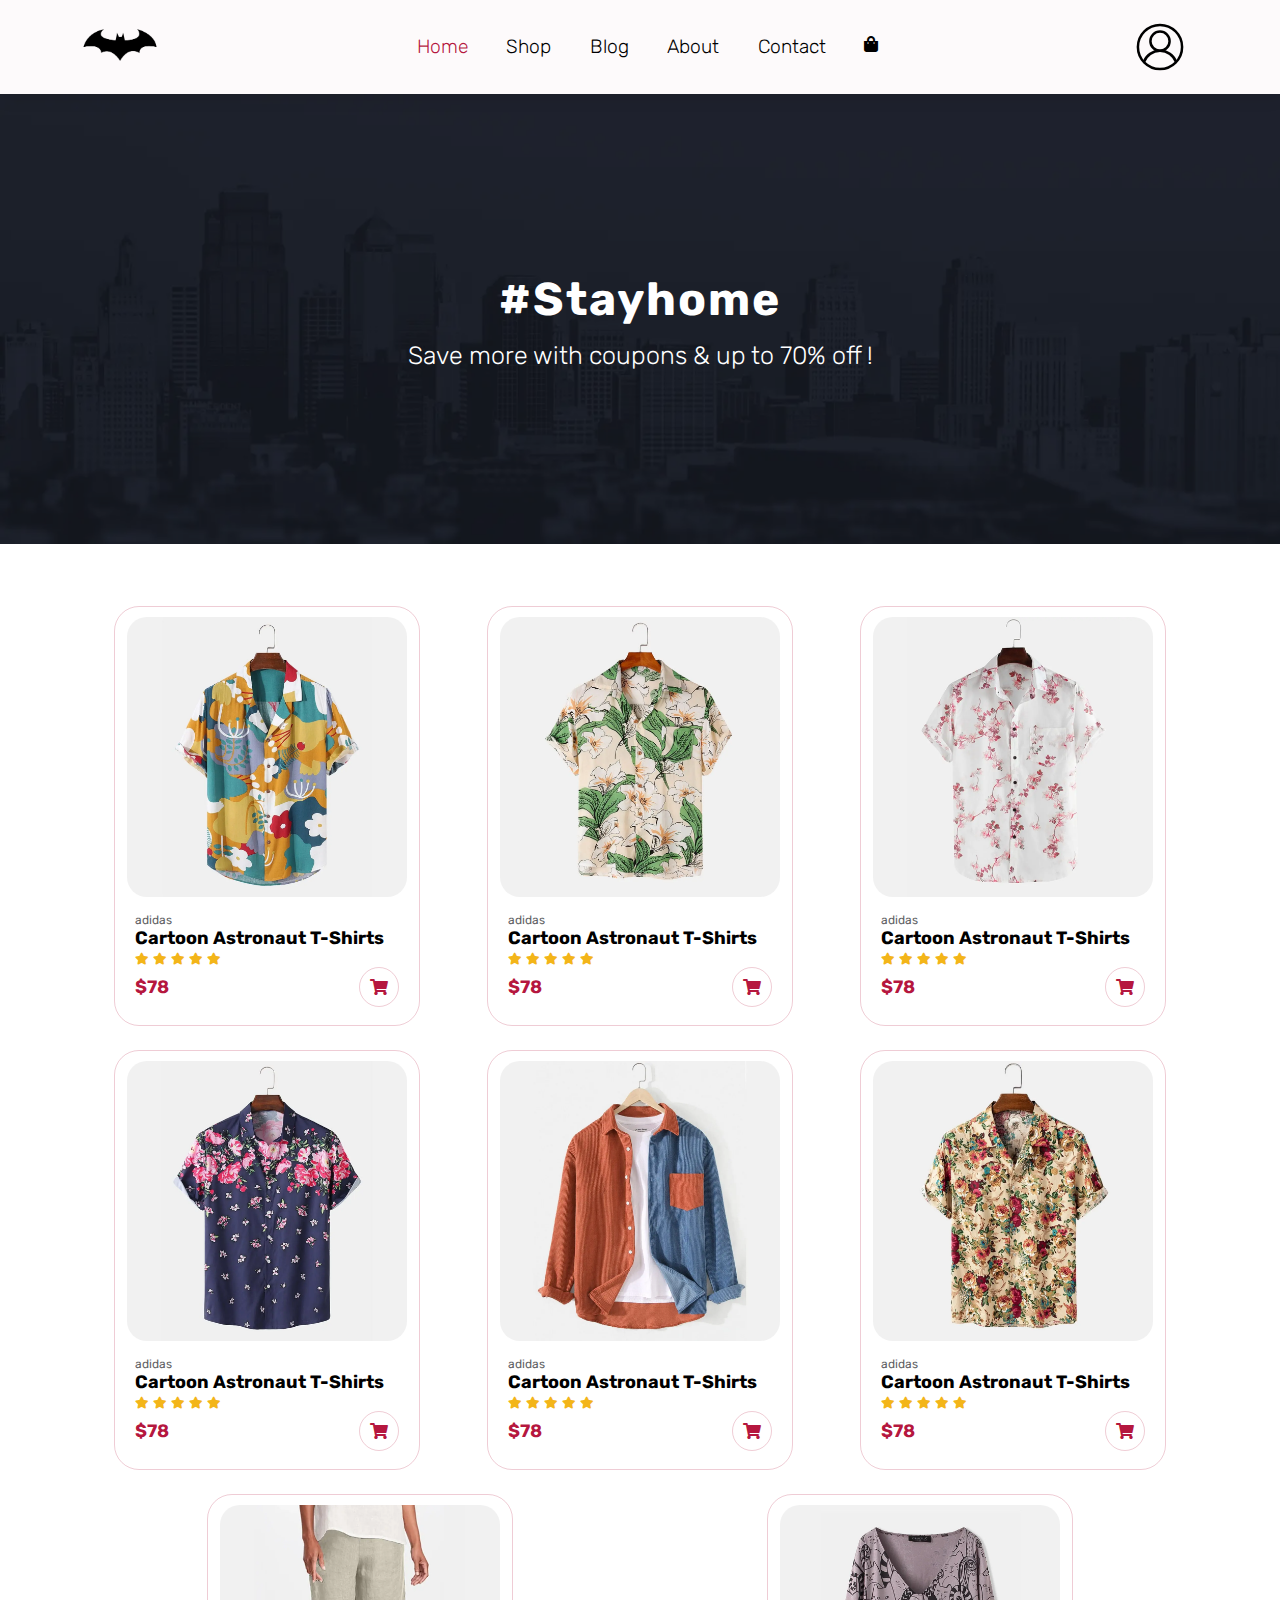
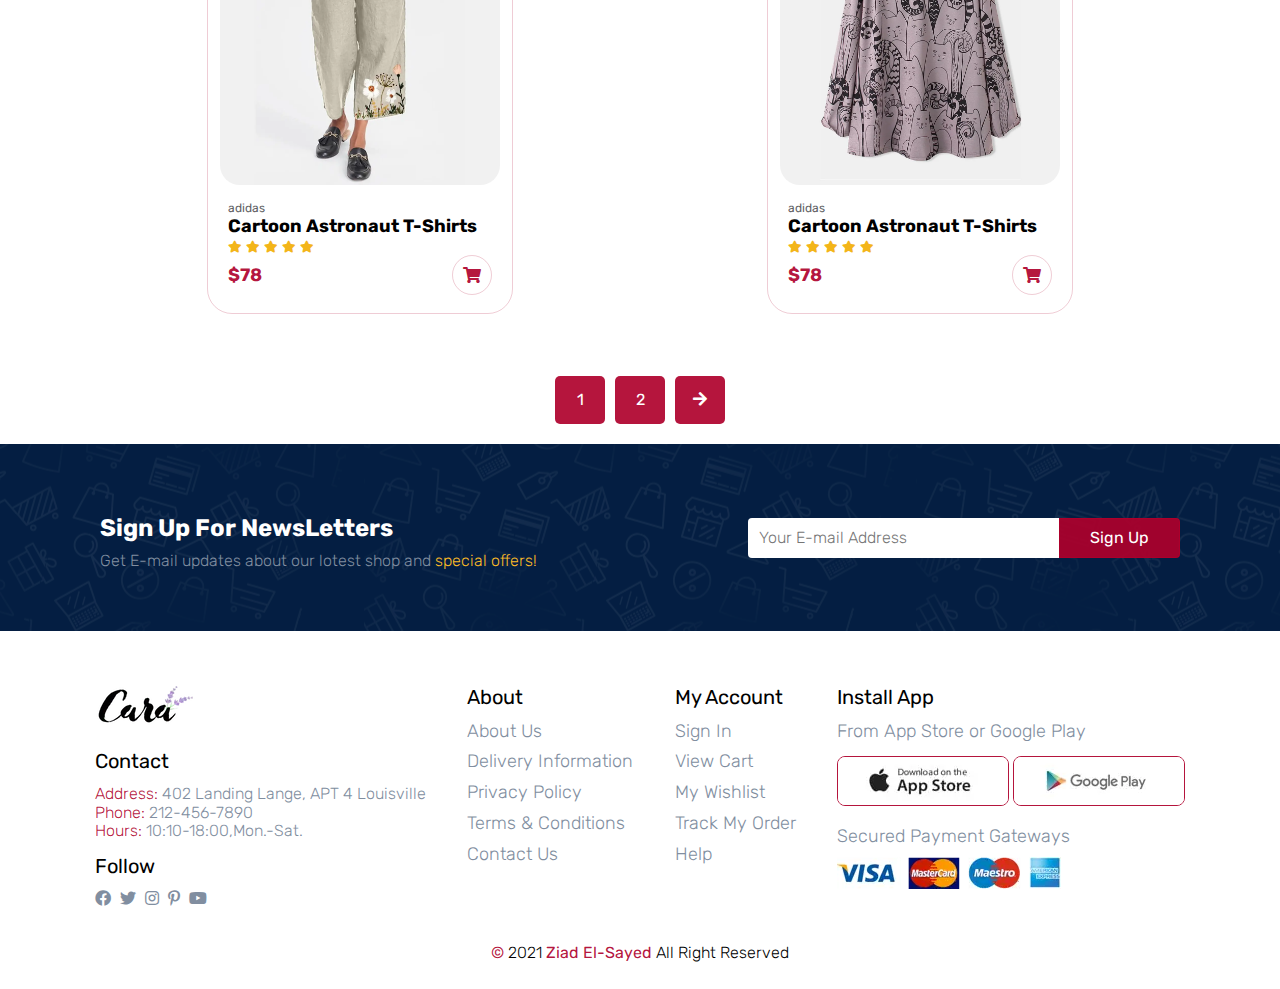
<file: shop.html>
<!DOCTYPE html>
<html lang="en">
  <head>
    <!-- Meta -->
    <meta charset="UTF-8" />
    <meta name="viewport" content="width=device-width, initial-scale=1.0" />
    <meta name="description" content="This is my first E-Commerce web page" />
    <meta name="author" content="Ziad El-Sayed" />
    <!-- Logo & Title -->
    <title>E-Commerce</title>
    <link rel="icon" href="./images/Batman-Logo.svg" />
    <!-- CSS File -->
    <link rel="stylesheet" href="CSS/all.min.css" />
    <link rel="stylesheet" href="CSS/normalize.css" />
    <link rel="stylesheet" href="CSS/Style.css" />
    <!-- Fonts -->
    <link rel="preconnect" href="https://fonts.googleapis.com" />
    <link rel="preconnect" href="https://fonts.gstatic.com" crossorigin />
    <link
      href="https://fonts.googleapis.com/css2?family=Rubik:ital,wght@0,300;0,500;0,600;0,700;1,800&display=swap"
      rel="stylesheet"
    />
    <link
      href="//maxcdn.bootstrapcdn.com/font-awesome/4.1.0/css/font-awesome.min.css"
      rel="stylesheet"
    />
  </head>
  <body>
    <main>
      <!-- Start Header -->
      <header>
        <a href="#">
          <img src="images/Batman-Logo.svg" alt="logo" />
        </a>
        <nav>
          <ul id="navbar">
            <li><a class="active" href="home.html">Home</a></li>
            <li><a href="shop.html">Shop</a></li>
            <li><a href="blog.html">Blog</a></li>
            <li><a href="about.html">About</a></li>
            <li><a href="contact.html">Contact</a></li>
            <li id="lg-bag"></li>
            <a href="#" id="close"><i class="fa-solid fa-xmark"></i></a>
            <a href="cart.html"><i class="fa-solid fa-bag-shopping"></i></a>
          </ul>
        </nav>
        <div id="mobile">
          <a href="cart.html"><i class="fa-solid fa-bag-shopping"></i></a>
          <i id="bar" class="fa-solid fa-list-ul list"></i>
        </div>
        <div id="user">
          <img src="images/user.svg" alt="" />
          <div id="text"></div>
        </div>
      </header>
      <!-- End Header -->
      <!-- Start banner -->
      <div class="banner banner-about">
        <div class="content">
          <h2>#Stayhome</h2>
          <p>Save more with coupons & up to 70% off !</p>
        </div>
      </div>
      <!-- End banner -->
      <!-- Start Featured -->
      <div class="featured">
        <div class="boxs">
          <div class="card">
            <img src="images/t1.webp" alt="image not found" />
            <div class="content">
              <span>adidas</span>
              <h5>Cartoon Astronaut T-Shirts</h5>
              <div class="stars">
                <i class="fa-solid fa-star"></i>
                <i class="fa-solid fa-star"></i>
                <i class="fa-solid fa-star"></i>
                <i class="fa-solid fa-star"></i>
                <i class="fa-solid fa-star"></i>
              </div>
              <div class="price">
                <h4>$78</h4>
                <i class="fa-solid fa-cart-shopping cart"></i>
              </div>
            </div>
          </div>
          <div class="card">
            <img src="images/t2.webp" alt="image not found" />
            <div class="content">
              <span>adidas</span>
              <h5>Cartoon Astronaut T-Shirts</h5>
              <div class="stars">
                <i class="fa-solid fa-star"></i>
                <i class="fa-solid fa-star"></i>
                <i class="fa-solid fa-star"></i>
                <i class="fa-solid fa-star"></i>
                <i class="fa-solid fa-star"></i>
              </div>
              <div class="price">
                <h4>$78</h4>
                <i class="fa-solid fa-cart-shopping cart"></i>
              </div>
            </div>
          </div>
          <div class="card">
            <img src="images/t3.webp" alt="image not found" />
            <div class="content">
              <span>adidas</span>
              <h5>Cartoon Astronaut T-Shirts</h5>
              <div class="stars">
                <i class="fa-solid fa-star"></i>
                <i class="fa-solid fa-star"></i>
                <i class="fa-solid fa-star"></i>
                <i class="fa-solid fa-star"></i>
                <i class="fa-solid fa-star"></i>
              </div>
              <div class="price">
                <h4>$78</h4>
                <i class="fa-solid fa-cart-shopping cart"></i>
              </div>
            </div>
          </div>
          <div class="card">
            <img src="images/t4.webp" alt="image not found" />
            <div class="content">
              <span>adidas</span>
              <h5>Cartoon Astronaut T-Shirts</h5>
              <div class="stars">
                <i class="fa-solid fa-star"></i>
                <i class="fa-solid fa-star"></i>
                <i class="fa-solid fa-star"></i>
                <i class="fa-solid fa-star"></i>
                <i class="fa-solid fa-star"></i>
              </div>
              <div class="price">
                <h4>$78</h4>
                <i class="fa-solid fa-cart-shopping cart"></i>
              </div>
            </div>
          </div>
          <div class="card">
            <img src="images/t5.webp" alt="image not found" />
            <div class="content">
              <span>adidas</span>
              <h5>Cartoon Astronaut T-Shirts</h5>
              <div class="stars">
                <i class="fa-solid fa-star"></i>
                <i class="fa-solid fa-star"></i>
                <i class="fa-solid fa-star"></i>
                <i class="fa-solid fa-star"></i>
                <i class="fa-solid fa-star"></i>
              </div>
              <div class="price">
                <h4>$78</h4>
                <i class="fa-solid fa-cart-shopping cart"></i>
              </div>
            </div>
          </div>
          <div class="card">
            <img src="images/t6.webp" alt="image not found" />
            <div class="content">
              <span>adidas</span>
              <h5>Cartoon Astronaut T-Shirts</h5>
              <div class="stars">
                <i class="fa-solid fa-star"></i>
                <i class="fa-solid fa-star"></i>
                <i class="fa-solid fa-star"></i>
                <i class="fa-solid fa-star"></i>
                <i class="fa-solid fa-star"></i>
              </div>
              <div class="price">
                <h4>$78</h4>
                <i class="fa-solid fa-cart-shopping cart"></i>
              </div>
            </div>
          </div>
          <div class="card">
            <img src="images/t7.webp" alt="image not found" />
            <div class="content">
              <span>adidas</span>
              <h5>Cartoon Astronaut T-Shirts</h5>
              <div class="stars">
                <i class="fa-solid fa-star"></i>
                <i class="fa-solid fa-star"></i>
                <i class="fa-solid fa-star"></i>
                <i class="fa-solid fa-star"></i>
                <i class="fa-solid fa-star"></i>
              </div>
              <div class="price">
                <h4>$78</h4>
                <i class="fa-solid fa-cart-shopping cart"></i>
              </div>
            </div>
          </div>
          <div class="card">
            <img src="images/t8.webp" alt="image not found" />
            <div class="content">
              <span>adidas</span>
              <h5>Cartoon Astronaut T-Shirts</h5>
              <div class="stars">
                <i class="fa-solid fa-star"></i>
                <i class="fa-solid fa-star"></i>
                <i class="fa-solid fa-star"></i>
                <i class="fa-solid fa-star"></i>
                <i class="fa-solid fa-star"></i>
              </div>
              <div class="price">
                <h4>$78</h4>
                <i class="fa-solid fa-cart-shopping cart"></i>
              </div>
            </div>
          </div>
        </div>
      </div>
      <!-- End Featured -->
      <!-- Start buttons -->
      <div class="buttons">
        <button>1</button>
        <button>2</button>
        <button><i class="fa-solid fa-arrow-right"></i></button>
      </div>
      <!-- End buttons -->
      <!-- Start Signup -->
      <div class="signup">
        <div class="text">
          <h2>Sign Up For NewsLetters</h2>
          <p>
            Get E-mail updates about our lotest shop and
            <span>special offers!</span>
          </p>
        </div>
        <div class="email">
          <input type="text" placeholder="Your E-mail Address" />
          <button>Sign Up</button>
        </div>
      </div>
      <!-- End Signup -->
      <!-- Start Footer -->
      <footer>
        <div class="box box1">
          <img src="images/logo.webp" alt="Image Not Found" />
          <h4>Contact</h4>
          <p><span>Address: </span>402 Landing Lange, APT 4 Louisville</p>
          <p><span>Phone: </span>212-456-7890</p>
          <p><span>Hours: </span>10:10-18:00,Mon.-Sat.</p>
          <div class="follow">
            <h4>Follow</h4>
            <div class="social-icon">
              <i class="fa-brands fa-facebook-f"></i>
              <i class="fa-brands fa-twitter"></i>
              <i class="fa-brands fa-instagram"></i>
              <i class="fa-brands fa-pinterest-p"></i>
              <i class="fa-brands fa-youtube"></i>
            </div>
          </div>
        </div>
        <div class="box box2">
          <h4>About</h4>
          <ul>
            <li><a href="#">About Us</a></li>
            <li><a href="#">Delivery Information</a></li>
            <li><a href="#">Privacy Policy</a></li>
            <li><a href="#">Terms & Conditions</a></li>
            <li><a href="#">Contact Us</a></li>
          </ul>
        </div>
        <div class="box box3">
          <h4>My Account</h4>
          <ul>
            <li><a href="#">Sign In</a></li>
            <li><a href="#">View Cart</a></li>
            <li><a href="#">My Wishlist</a></li>
            <li><a href="#">Track My Order</a></li>
            <li><a href="#">Help</a></li>
          </ul>
        </div>
        <div class="box box4">
          <h4>Install App</h4>
          <p>From App Store or Google Play</p>
          <div class="photos">
            <img src="images/app.webp" alt="Image Not Found" />
            <img src="images/play.webp" alt="Image Not Found" />
          </div>
          <p>Secured Payment Gateways</p>
          <img src="images/pay.webp" alt="Image Not Found" />
        </div>
      </footer>
      <!-- End Footer -->
      <!-- Start Copyright -->
      <div class="copyright">
        <p>
          <span>&copy; </span> 2021 <span>Ziad El-Sayed</span> All Right
          Reserved
        </p>
      </div>
      <!-- End Copyright -->
    </main>
    <script src="JS/script.js"></script>
  </body>
</html>
</file>
<file: CSS/Style.css>
.featured .boxs .card,
.list .box,
header nav ul li a:hover::before {
  transition: var(--main-transition);
}
.banner,
.explore,
.landing,
.sales .box {
  background-size: cover;
}
.banner,
.copyright,
.explore,
.list .box,
.special-p,
.special-title,
.video,
form {
  text-align: center;
}
*,
form .newacc a {
  text-decoration: none;
}
header {
  position: sticky;
}
#lg-bag,
* {
  margin: 0;
}
:root {
  --main-color: #ae002cea;
  --border-color: #ae002b33;
  --head-color: #e3e6f3;
  --main-transition: 0.5s;
  --main-color: #ae002cea;
  --border-color: #ae002b33;
  --head-color: #e3e6f3;
  --main-transition: 0.3s;
}
.login-container {
  display: flex;
  align-items: center;
  justify-content: center;
  height: 100vh;
}
.login-image img {
  max-width: 100%;
  height: 100vh;
}
.login-logo {
  width: 220px;
  height: 160px;
}
form {
  flex-basis: 60%;
  display: flex;
  align-items: center;
  justify-content: center;
  flex-direction: column;
}
form .text h1 {
  font-weight: 300;
  letter-spacing: 1.4;
}
#error1,
#error2,
form .text p,
form input {
  font-weight: lighter;
}
form .text p {
  color: #696969;
  margin-top: -5px;
}
form input {
  border: none;
  outline: 0;
  border-bottom: 2px solid #6969699f;
  margin: 10px;
  width: 60%;
  padding: 12px 5px;
}
#error1,
#error2 {
  color: #d00;
  display: none;
  text-transform: capitalize;
}
form input[type="submit"] {
  background-color: #000;
  color: #fff;
  font-size: 18px;
  cursor: pointer;
  border-radius: 8px;
  font-weight: 400;
}
form .newacc p {
  color: #696969;
  font-weight: lighter;
}
form .newacc a {
  color: #000;
  font-weight: 400;
}
.banner1 .content h2 span,
.cards .box .content .text a:hover,
.contact .text .p1,
.explore .content h2 span,
.landing button,
.landing h1,
.sales .box3 p,
.sales .box4 p,
.sales .box5 p,
.team form p,
.video h2 a,
footer .box ul li a:hover,
footer .box1 .follow i:hover,
footer .box1 p span,
header nav ul li a:hover,
header nav ul li:first-child a {
  color: var(--main-color);
}
header {
  display: flex;
  justify-content: space-between;
  align-items: center;
}
header a img {
  width: 80px;
  height: 50px;
}
.landing,
header,
header nav,
header nav ul {
  display: flex;
}
header nav ul li a::before {
  content: "";
  background-color: var(--main-color);
  width: 0;
  height: 3px;
  background-color: var(--main-color);
  bottom: -5px;
}
header nav ul li a:hover::before {
  width: 50%;
}
#user {
  display: flex;
  align-items: center;
}
#user img {
  width: 50px;
  height: 50px;
  margin-right: 15px;
}
.landing {
  display: flex;
  flex-direction: column;
  align-items: flex-start;
  justify-content: center;
}
.list {
  display: flex;
  align-items: center;
  justify-content: space-evenly;
  flex-wrap: wrap;
}
.list .box {
  border: 1px solid var(--border-color);
  border-radius: 0.6em;
}
.list .box:hover {
  box-shadow: 5px 5px 5px rgba(0, 0, 0, 0.22);
}
.featured .boxs .card {
  border: 1px solid var(--border-color);
}
.featured .boxs .card:hover {
  box-shadow: 5px 5px 5px rgba(0, 0, 0, 0.264);
}
.featured .boxs .card .content .price .cart {
  border: 1px solid var(--border-color);
  display: flex;
  justify-content: center;
  align-items: center;
  color: var(--main-color);
}
.explore {
  line-height: 2;
  background-image: url(../images/b19.webp);
  height: 50vh;
  display: flex;
  align-items: center;
  justify-content: center;
  position: relative;
  margin: 20px 0;
}
.explore::before {
  content: "";
  width: 100%;
  height: 100%;
  position: absolute;
  top: 0;
  left: 0;
  background-color: rgba(0, 0, 0, 0.45);
}
.banner .content,
.explore .content {
  color: #fff;
  position: relative;
}
.banner1 .content h3,
.explore .content h3 {
  font-size: 25px;
}
.banner1 .content h2,
.explore .content h2 {
  font-size: 40px;
}
.banner1 .content p,
.explore .content p {
  color: #000;
  background-color: #fff;
  width: fit-content;
  margin: 0 auto;
  padding: 15px 30px;
  font-size: 30px;
  font-weight: 500;
  cursor: pointer;
  border-radius: 4px;
  transition: 0.4s;
}
.featured .boxs .card,
.list .box,
.sales .box button,
header nav ul li a:hover::before {
  transition: var(--main-transition);
}
.banner1 .content p:hover,
.explore .content p:hover {
  background-color: var(--main-color);
  color: #fff;
}
.sales .box {
  display: flex;
  flex-direction: column;
  justify-content: center;
}
.buttons button,
.cards .box .content .text a:hover::after,
.sales .box button:hover,
.signup .email button,
.team form input[type="submit"] {
  background-color: var(--main-color);
}
.signup {
  display: flex;
  align-items: center;
  justify-content: space-between;
  flex-wrap: wrap;
}
footer,
header {
  justify-content: space-between;
}
.signup .email button {
  background-color: var(--main-color);
  border: 1px solid var(--main-color);
  cursor: pointer;
}
@media (max-width: 992px) {
  #user,
  .login-image img {
    display: none;
  }
  form {
    flex-basis: 80%;
  }
  form input {
    width: 100%;
  }
  .sales .box,
  .sales .box3,
  .sales .box4,
  .sales .box5 {
    min-width: 100%;
  }
  .sales {
    padding: 0 20px;
  }
  .sales .box {
    padding: 20px;
    height: 30vh;
  }
  .signup {
    padding: 40px 20px;
  }
  .signup .email {
    margin-top: 15px;
    width: 100%;
  }
}
footer {
  display: flex;
  flex-wrap: wrap;
}
@media (max-width: 768px) {
  header {
    padding: 10px;
  }
  #navbar {
    display: flex;
    flex-direction: column;
    justify-content: flex-start;
    align-items: flex-start;
    position: fixed;
    top: 0;
    right: -300px;
    height: 100vh;
    width: 300px;
    background-color: #e3e6f3;
    box-shadow: 0 40px 60px rgba(0, 0, 0, 0.1);
    padding: 88px 0 0 10px;
  }
  #navbar.active {
    right: 0;
  }
  #navbar li {
    margin: 1.2em;
  }
  #mobile {
    display: flex;
    align-items: center;
    justify-content: space-between;
  }
  #mobile i {
    color: #1a1a1a;
    font-size: 1.4em;
  }
  #close {
    display: initial;
    position: absolute;
    top: 30px;
    left: 30px;
    color: #222;
    font-size: 1.4em;
  }
  #lg-bag {
    display: none;
  }
  .landing {
    background-position: 65%;
    padding: 0 20px;
  }
  .landing h2 {
    font-size: 2.5em;
  }
  .landing h1 {
    font-size: 2em;
  }
  .landing p {
    font-size: 1em;
  }
  .featured,
  .list,
  footer {
    padding: 20px;
  }
  .explore .content h2 {
    font-size: 28px;
  }
  .explore .content h3 {
    font-size: 18px;
  }
  .explore .content p {
    font-size: 18px;
    padding: 10px 15px;
    margin-top: 10px;
  }
}
#close,
#mobile {
  display: none;
}
.landing button,
.sales .box {
  background-repeat: no-repeat;
}
.banner::before,
.sales .box::before,
header nav ul li a::before {
  left: 0;
  content: "";
  position: absolute;
}
.banner,
.cards .box .content .text a,
.sales .box,
.sales .box .text {
  position: relative;
}
footer,
header {
  padding: 20px 80px;
}
.info .text .p2,
.video h2 a {
  text-decoration: underline;
}
* {
  -webkit-box-sizing: border-box;
  -moz-box-sizing: border-box;
  box-sizing: border-box;
  list-style: none;
  padding: 0;
}
html {
  scroll-behavior: smooth;
}
body {
  font-family: Rubik, sans-serif;
}
@media (min-width: 768px) {
  .container {
    width: 750px;
  }
}
@media (min-width: 992px) {
  .container {
    width: 970px;
  }
}
@media (min-width: 1200px) {
  .container {
    width: 1170px;
  }
}
a {
  color: #000;
}
.special-title {
  font-size: 46px;
  color: #222;
}
.special-p {
  font-size: 16px;
  color: #465b52;
  margin: 15px 0 20px;
}
header {
  background-color: #fdfafb;
  align-items: center;
  box-shadow: 0 5px 15px rgba(0, 0, 0, 0.08);
  z-index: 999;
}
header nav ul li a {
  position: relative;
  margin-right: 2em;
  font-size: 1.2em;
  font-weight: 300;
  color: #000;
}
#mobile {
  justify-content: space-between;
  align-items: center;
}
.landing {
  background-image: url(../images/landing.webp);
  background-position: top 25% right 0;
  height: calc(100vh - 85px);
  width: 100%;
  flex-direction: column;
  align-items: flex-start;
  justify-content: center;
  padding: 0 80px;
}
.landing button,
.sales .box,
.sales .box2,
.signup {
  background-position: center;
}
.banner,
.list {
  align-items: center;
  display: flex;
}
.landing h4 {
  letter-spacing: 1.6px;
  font-size: 1.5em;
  font-weight: 300;
}
.landing h2 {
  font-size: 3.5em;
  font-weight: 300;
}
.landing h1 {
  font-size: 3em;
  margin: 0;
  font-weight: 500;
}
.landing p {
  font-size: 1.2em;
  color: #465b52;
  margin: 15px 0 20px;
  font-weight: lighter;
}
.landing button {
  background-image: url(../images/button.webp);
  background-color: transparent;
  border: none;
  color: var(--main-color);
  cursor: pointer;
  font-size: 1em;
  font-weight: 500;
  padding: 14px 80px 14px 65px;
}
.list {
  justify-content: space-evenly;
  flex-wrap: wrap;
  padding: 40px 70px;
  gap: 18px;
}
.list .box {
  padding: 25px 15px;
  border: 1px solid var(--border-color);
  cursor: pointer;
}
.featured .boxs .card:hover,
.list .box:hover {
  box-shadow: 20px 20px 30px rgba(0, 0, 0, 0.06);
}
.list .box p {
  margin-top: 1em;
  font-weight: 700;
  padding: 10px;
  background-color: #fddde4;
  border-radius: 0.5em;
}
.list .box:nth-child(2) p {
  background-color: #cdebbc;
}
.list .box:nth-child(3) p {
  background-color: #d1e8f2;
}
.list .box:nth-child(4) p {
  background-color: #cdd4f8;
}
.list .box:nth-child(5) p {
  background-color: #f6dbf6;
}
.list .box:nth-child(6) p {
  background-color: #fff2e5;
}
.featured {
  padding: 30px 80px;
}
.featured .boxs {
  display: flex;
  flex-wrap: wrap;
  justify-content: space-around;
  margin: 20px 0;
}
.featured .boxs .card {
  min-width: 280px;
  padding: 10px 12px;
  border: 1px solid var(--border-color);
  border-radius: 25px;
  cursor: pointer;
  margin: 12px 0;
}
.featured .boxs .card img {
  width: 100%;
  border-radius: 20px;
  max-width: 280px;
}
.featured .boxs .card .content {
  padding: 8px;
}
.featured .boxs .card .content span {
  color: #606063;
  font-size: 12px;
}
.featured .boxs .card .content h5 {
  font-size: 18px;
}
.featured .boxs .card .content .stars i {
  font-size: 12px;
  color: #f3b519;
}
.featured .boxs .card .content .price {
  display: flex;
  justify-content: space-between;
  align-items: center;
}
.featured .boxs .card .content .price h4 {
  color: var(--main-color);
  font-size: 18px;
}
.featured .boxs .card .content .price .cart {
  border: 1px solid var(--border-color);
  width: 40px;
  height: 40px;
  border-radius: 50%;
  display: flex;
  justify-content: center;
  align-items: center;
  color: var(--main-color);
  transition: var(--main-transition);
}
.featured .boxs .card .content .price .cart:hover {
  color: #fff;
  background-color: var(--main-color);
}
.banner {
  line-height: 1.6;
  background-image: url(../images/b19.webp);
  height: 50vh;
  justify-content: center;
}
.sales,
.signup {
  display: flex;
  align-items: center;
}
.banner::before {
  width: 100%;
  height: 100%;
  top: 0;
  background-color: rgba(0, 0, 0, 0.5);
}
.sales {
  justify-content: space-between;
  flex-wrap: wrap;
  padding: 0 100px;
}
.sales .box {
  display: flex;
  flex-direction: column;
  justify-content: center;
  padding: 30px;
  min-width: 48%;
  height: 40vh;
  color: #fff;
  margin-bottom: 20px;
  border-radius: 8px;
}
.sales .box::before {
  width: 100%;
  height: 100%;
  top: 0;
  background-color: rgba(0, 0, 0, 0.4);
  border-radius: 8px;
}
.sales .box1 {
  background-image: url(../images/1banner.webp);
}
.sales .box2 {
  background-image: url(../images/2banner.webp);
}
.sales .box3 {
  background-image: url(../images/3banner.webp);
  min-width: 30%;
  height: 30vh;
}
.sales .box4 {
  background-image: url(../images/4banner.webp);
  min-width: 35%;
  height: 30vh;
}
.sales .box5 {
  background-image: url(../images/5banner.webp);
  min-width: 30%;
  height: 30vh;
}
.sales .box h4 {
  font-weight: lighter;
  font-size: 22px;
}
.sales .box h2 {
  text-transform: capitalize;
  margin: 8px 0;
  letter-spacing: 1px;
}
.sales .box button,
footer .box4 img {
  margin-top: 10px;
  cursor: pointer;
}
.sales .box button {
  width: fit-content;
  background-color: transparent;
  padding: 10px 20px;
  border: 2px solid #fff;
  color: #fff;
  border-radius: 5px;
}
.signup {
  padding: 60px 100px;
  background-image: url(../images/b14.webp);
  background-color: #041e42;
  justify-content: space-between;
  flex-wrap: wrap;
  margin: 20px 0;
}
.buttons,
.info {
  align-items: center;
  display: flex;
}
.signup .text h2 {
  color: #fff;
  line-height: 2;
}
.signup .text p,
footer .box1 p {
  color: #818ea0;
  font-weight: lighter;
}
.signup .text p span {
  color: #ffbd27;
}
footer .box ul li a,
footer .box4 p {
  color: #818ea0;
}
.signup .email {
  display: flex;
  width: 40%;
}
.signup .email input {
  padding: 10px;
  border: 1px solid transparent;
  border-radius: 4px 0 0 4px;
  height: 40px;
  outline: 0;
  font-weight: lighter;
  width: 100%;
}
.signup .email button {
  padding: 10px 30px;
  color: #fff;
  border: none;
  border: 1px solid var(--main-color);
  border-radius: 0 4px 4px 0;
  height: 40px;
  white-space: nowrap;
}
footer .box h4 {
  margin-bottom: 12px;
  font-weight: 400;
  font-size: 20px;
}
footer .box ul li,
footer .box4 p {
  font-size: 18px;
  font-weight: lighter;
}
footer .box ul li {
  margin-bottom: 10px;
}
footer .box1 img {
  margin-bottom: 20px;
}
footer .box {
  padding: 15px;
}
footer .box1 .follow {
  margin-top: 15px;
}
footer .box1 .follow i {
  margin-right: 5px;
  cursor: pointer;
  color: #818ea0;
}
footer .box4 .photos img {
  border: 1px solid var(--main-color);
  border-radius: 8px;
  margin: 15px 0;
}
.copyright {
  width: 100%;
  height: 5vh;
  font-weight: 300;
}
.copyright span {
  color: var(--main-color);
  font-weight: 400;
}
.banner-shop {
  background-image: url(/images/b1.webp);
}
.banner-about .content h2,
.banner-blog .content h2,
.banner-shop .content h2 {
  font-size: 46px;
  letter-spacing: 2px;
}
.banner-about .content p,
.banner-blog .content p,
.banner-shop .content p {
  font-size: 25px;
  font-weight: lighter;
}
.buttons {
  justify-content: center;
  gap: 10px;
}
.buttons button {
  width: 50px;
  padding: 15px;
  color: #fff;
  border: none;
  border-radius: 5px;
  cursor: pointer;
}
.cards {
  width: 90%;
  margin: 0 auto;
  padding: 40px;
}
.video,
.video-content {
  padding-top: 30px;
}
.cards .box {
  margin: 30px 0;
}
.cards .box .num {
  font-size: 80px;
  color: #ccc;
  margin-bottom: -28px;
  font-weight: 300;
}
.cards .box .content {
  display: flex;
  justify-content: space-around;
  align-items: center;
}
.cards .box .content img {
  height: 320px;
  object-fit: cover;
  width: 50%;
}
.cards .box .content .text,
.info .text {
  width: 45%;
}
.cards .box .content .text h4 {
  font-size: 25px;
  color: #222;
  font-weight: 400;
}
.cards .box .content .text p {
  font-size: 16px;
  color: #465b52;
  margin: 15px 0;
  font-weight: lighter;
}
.cards .box .content .text a::after {
  content: "";
  position: absolute;
  width: 50px;
  height: 1px;
  background-color: #000;
  top: 50%;
  margin-left: 10px;
  transform: translatey(-50%);
}
.banner-about {
  background-image: url(../images/banner.webp);
}
.info {
  justify-content: space-around;
  padding: 30px;
}
.info .image {
  width: 50%;
}
.info .image img {
  max-width: 100%;
}
.info .text h2 {
  font-size: 46px;
}
.info .text .p1 {
  font-size: 20px;
  font-weight: lighter;
  color: #465b52;
  margin: 10px 0;
}
.info .text .p2 {
  font-weight: lighter;
  font-size: 20px;
}
.video h2 {
  font-weight: lighter;
  font-size: 50px;
}
.video-content {
  width: 70%;
  height: 100%;
  margin: auto;
}
video {
  width: 100%;
  height: 100%;
  border-radius: 20px;
}
@media (max-width: 992px) {
  .sales .box,
  .sales .box3,
  .sales .box4,
  .sales .box5 {
    min-width: 100%;
  }
  .sales {
    padding: 0 20px;
  }
  .sales .box {
    padding: 20px;
    height: 30vh;
  }
  .signup {
    padding: 40px 20px;
  }
  .signup .email {
    margin-top: 15px;
    width: 100%;
  }
  .video-content {
    width: 90%;
  }
}
.contact {
  display: flex;
  align-items: center;
  justify-content: space-around;
  flex-wrap: wrap;
  padding: 25px;
}
.contact .text {
  padding: 15px;
  flex: 1;
}
.contact .text .p1 {
  font-weight: lighter;
  font-size: 25px;
}
.contact .text .p2 {
  font-size: 20px;
  font-weight: lighter;
}
.contact .text h2 {
  margin: 15px 0;
  width: 80%;
  line-height: 1.4;
  font-weight: 400;
}
.contact .text .row {
  padding: 15px 0;
  display: flex;
  align-items: center;
}
.contact .text .row i {
  font-size: 20px;
}
.contact .text .row p {
  margin-left: 20px;
  color: #465b52;
  font-weight: lighter;
  font-size: 20px;
}
.team {
  margin: 30px;
  padding: 80px;
  border: 2px solid #e1e1e1;
  display: flex;
  justify-content: space-between;
  flex-wrap: wrap;
  gap: 30px;
}
.team form {
  flex: 1;
}
.team form p {
  font-weight: lighter;
  margin-bottom: 10px;
}
.team form input,
textarea {
  display: block;
  padding: 15px;
  width: 100%;
  margin: 20px 0;
  border: 1px solid #e1e1e1;
  outline: 0;
}
.team form input::placeholder,
.team form textarea::placeholder {
  color: #818ea0;
  font-weight: lighter;
}
.team form input[type="submit"] {
  width: fit-content;
  color: #fff;
  border-radius: 8px;
  border: none;
  cursor: pointer;
}
.team .content .box {
  display: flex;
  gap: 15px;
  margin: 15px 0;
  line-height: 1.6;
  flex-wrap: wrap;
}
.team .content .box img {
  width: 80px;
  height: 80px;
}
.team .content .box .text p {
  font-weight: lighter;
  color: #818ea0;
}
@media (max-width: 768px) {
  header {
    padding: 10px;
  }
  #navbar {
    display: flex;
    flex-direction: column;
    justify-content: flex-start;
    align-items: flex-start;
    position: fixed;
    top: 0;
    right: -300px;
    height: 100vh;
    width: 300px;
    background-color: #e3e6f3;
    box-shadow: 0 40px 60px rgba(0, 0, 0, 0.1);
    padding: 88px 0 0 10px;
  }
  #navbar.active {
    right: 0;
  }
  #navbar li {
    margin: 1.2em;
  }
  #mobile {
    display: flex;
    align-items: center;
  }
  #mobile i {
    color: #1a1a1a;
    font-size: 1.4em;
    padding-left: 1em;
  }
  #close {
    display: initial;
    position: absolute;
    top: 30px;
    left: 30px;
    color: #222;
    font-size: 1.4em;
  }
  #lg-bag {
    display: none;
  }
  .landing {
    background-position: 65%;
    padding: 0 20px;
  }
  .cards,
  .featured,
  .list,
  .team,
  footer {
    padding: 20px;
  }
  .landing h2 {
    font-size: 2.5em;
  }
  .landing h1 {
    font-size: 2em;
  }
  .landing p {
    font-size: 1em;
  }
  .cards,
  .cards .box .content img,
  .info .image,
  .list .box {
    width: 100%;
  }
  .banner .content h2 {
    font-size: 28px;
  }
  .banner .content h3 {
    font-size: 18px;
  }
  .banner .content p {
    font-size: 18px;
    padding: 10px 15px;
    margin-top: 10px;
  }
  .cards .box .content,
  .info {
    flex-direction: column;
  }
  .cards .box .content .text {
    width: 100%;
    margin: 15px 0;
  }
  .info .text {
    width: 100%;
    margin-top: 15px;
  }
  .team {
    margin: 10px;
  }
  .team .content .box img {
    width: 50px;
    height: 50px;
  }
}
</file>
